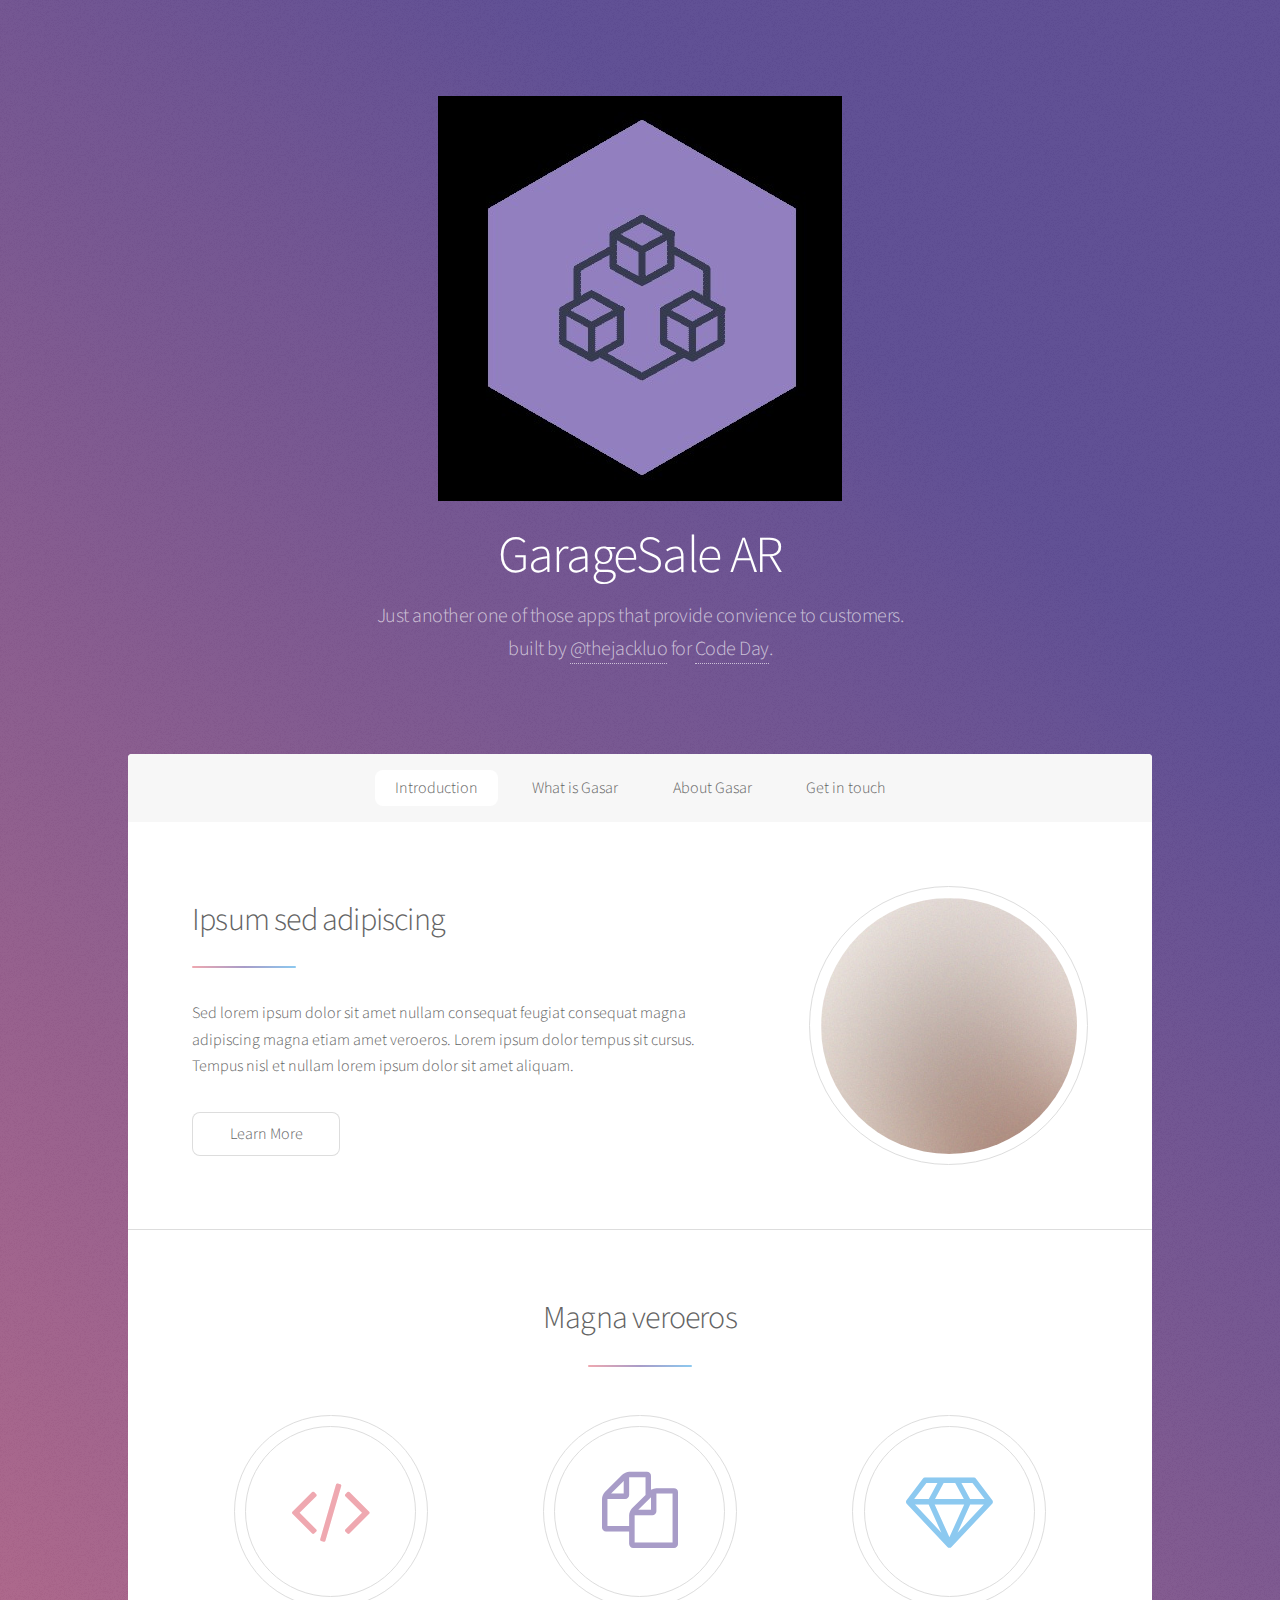
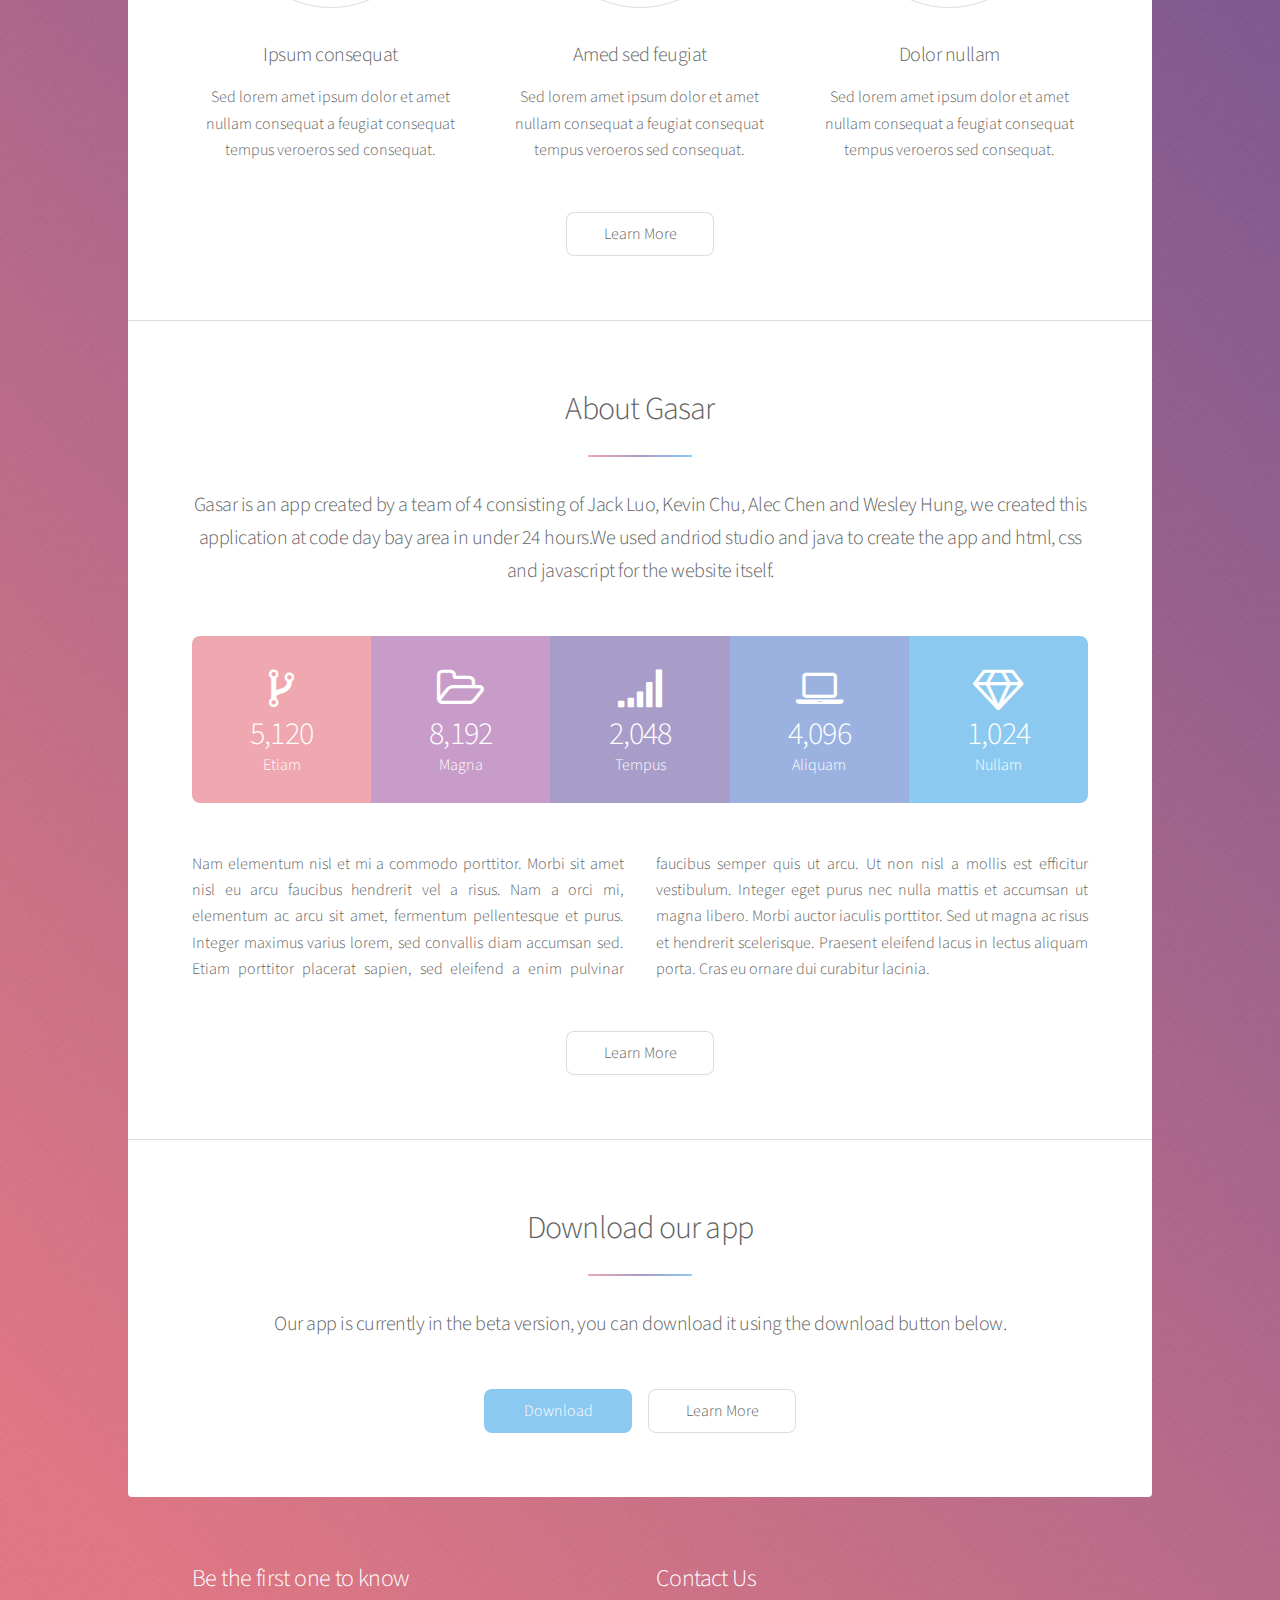
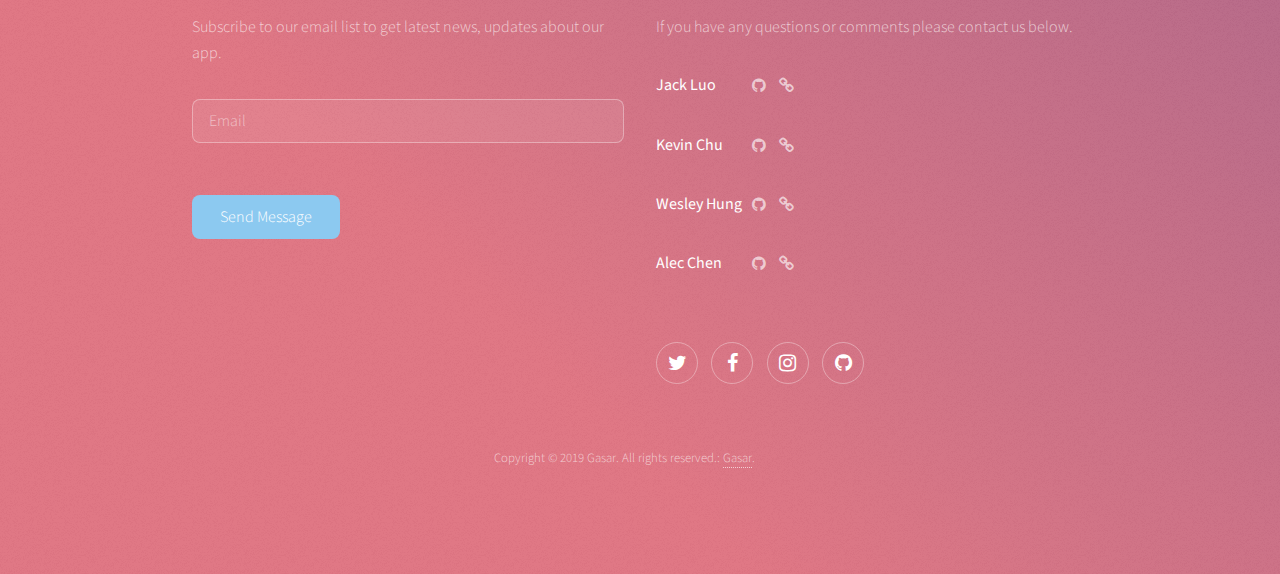
<file: Code Day Hacakthon Project Stuff/Website Design/index.html>
<!DOCTYPE HTML>
<!--
	Stellar by HTML5 UP
	html5up.net | @ajlkn
	Free for personal and commercial use under the CCA 3.0 license (html5up.net/license)
-->
<html>
	<head>
		<title>GarageSale AR</title>
		<meta charset="utf-8" />
		<meta name="viewport" content="width=device-width, initial-scale=1, user-scalable=no" />
		<link rel="stylesheet" href="assets/css/main.css" />
		<noscript><link rel="stylesheet" href="assets/css/noscript.css" /></noscript>
	</head>
	<body class="is-preload">

		<!-- Wrapper -->
			<div id="wrapper">

				<!-- Header -->
					<header id="header" class="alt">
						<span class="logo"><img src="websitelogo/logo_transparent.jpg" alt="" /></span>
						<h1>GarageSale AR</h1>
						<p>Just another one of those apps that provide convience to customers.<br/>
						built by <a href="https://instagram.com/thejackluo">@thejackluo</a> for <a href="https://codeday.org/ba">Code Day</a>.</p>
					</header>

				<!-- Nav -->
					<nav id="nav">
						<ul>
							<li><a href="#intro" class="active">Introduction</a></li>
							<li><a href="#first">What is Gasar</a></li>
							<li><a href="#second">About Gasar</a></li>
							<li><a href="#cta">Get in touch</a></li>
						</ul>
					</nav>

				<!-- Main -->
					<div id="main">

						<!-- Introduction -->
							<section id="intro" class="main">
								<div class="spotlight">
									<div class="content">
										<header class="major">
											<h2>Ipsum sed adipiscing</h2>
										</header>
										<p>Sed lorem ipsum dolor sit amet nullam consequat feugiat consequat magna
										adipiscing magna etiam amet veroeros. Lorem ipsum dolor tempus sit cursus.
										Tempus nisl et nullam lorem ipsum dolor sit amet aliquam.</p>
										<ul class="actions">
											<li><a href="generic.html" class="button">Learn More</a></li>
										</ul>
									</div>
									<span class="image"><img src="images/pic01.jpg" alt="" /></span>
								</div>
							</section>

						<!-- First Section -->
							<section id="first" class="main special">
								<header class="major">
									<h2>Magna veroeros</h2>
								</header>
								<ul class="features">
									<li>
										<span class="icon major style1 fa-code"></span>
										<h3>Ipsum consequat</h3>
										<p>Sed lorem amet ipsum dolor et amet nullam consequat a feugiat consequat tempus veroeros sed consequat.</p>
									</li>
									<li>
										<span class="icon major style3 fa-copy"></span>
										<h3>Amed sed feugiat</h3>
										<p>Sed lorem amet ipsum dolor et amet nullam consequat a feugiat consequat tempus veroeros sed consequat.</p>
									</li>
									<li>
										<span class="icon major style5 fa-diamond"></span>
										<h3>Dolor nullam</h3>
										<p>Sed lorem amet ipsum dolor et amet nullam consequat a feugiat consequat tempus veroeros sed consequat.</p>
									</li>
								</ul>
								<footer class="major">
									<ul class="actions special">
										<li><a href="generic.html" class="button">Learn More</a></li>
									</ul>
								</footer>
							</section>

						<!-- Second Section -->
							<section id="second" class="main special">
								<header class="major">
									<h2>About Gasar</h2>
									<p>Gasar is an app created by a team of 4 consisting of Jack Luo, Kevin Chu, Alec Chen and Wesley Hung, we created this application at code day bay area in under 24 hours.We used andriod studio and java to create the app and html, css and javascript for the website itself.</p>
								</header>
								<ul class="statistics">
									<li class="style1">
										<span class="icon fa-code-fork"></span>
										<strong>5,120</strong> Etiam
									</li>
									<li class="style2">
										<span class="icon fa-folder-open-o"></span>
										<strong>8,192</strong> Magna
									</li>
									<li class="style3">
										<span class="icon fa-signal"></span>
										<strong>2,048</strong> Tempus
									</li>
									<li class="style4">
										<span class="icon fa-laptop"></span>
										<strong>4,096</strong> Aliquam
									</li>
									<li class="style5">
										<span class="icon fa-diamond"></span>
										<strong>1,024</strong> Nullam
									</li>
								</ul>
								<p class="content">Nam elementum nisl et mi a commodo porttitor. Morbi sit amet nisl eu arcu faucibus hendrerit vel a risus. Nam a orci mi, elementum ac arcu sit amet, fermentum pellentesque et purus. Integer maximus varius lorem, sed convallis diam accumsan sed. Etiam porttitor placerat sapien, sed eleifend a enim pulvinar faucibus semper quis ut arcu. Ut non nisl a mollis est efficitur vestibulum. Integer eget purus nec nulla mattis et accumsan ut magna libero. Morbi auctor iaculis porttitor. Sed ut magna ac risus et hendrerit scelerisque. Praesent eleifend lacus in lectus aliquam porta. Cras eu ornare dui curabitur lacinia.</p>
								<footer class="major">
									<ul class="actions special">
										<li><a href="https://github.com/kaiwenliu/gARage-Sale" class="button">Learn More</a></li>
									</ul>
								</footer>
							</section>

						<!-- Get Started -->
							<section id="cta" class="main special">
								<header class="major">
									<h2>Download our app</h2>
									<p>Our app is currently in the beta version, you can download it using the download button below.</p>
								</header>
								<footer class="major">
									<ul class="actions special">
										<li><a href="mailto.jack145945@gmail.com" class="button primary">Download</a></li>
										<li><a href="https://github.com/kaiwenliu/gARage-Sale" class="button">Learn More</a></li>
									</ul>
								</footer>
							</section>

					</div>

				<!-- Footer -->
					<footer id="footer">
						<section>
							<h2>Be the first one to know</h2>
							<p>Subscribe to our email list to get latest news, updates about our app.</p>
							<div class="col-6 col-12-xsmall">
								<input type="email" name="demo-email" id="demo-email" value="" placeholder="Email" />
							</div>
							<br></br>
							<ul class="actions">
								<li><input type="submit" value="Send Message" class="primary" /></li>
							</ul>
						</section>
						<section>
							<h2>Contact Us</h2>
							<p>If you have any questions or comments please contact us below.</p>
							<dl class="alt">
								<dt>Jack Luo</dt>
								<dd>
									<ul class="icons">
										<li><a href="#" class="icon fa-github"><span class="label">GitHub</span></a></li>
										<li><a href="#" class="icon fa-link"><span class="label">Link</span></a></li>
								</dd>
								<dt>Kevin Chu</dt>
								<dd>
									<ul class="icons">
										<li><a href="#" class="icon fa-github"><span class="label">GitHub</span></a></li>
										<li><a href="#" class="icon fa-link"><span class="label">Link</span></a></li>
								</dd>
								<dt>Wesley Hung</dt>
								<dd>
									<ul class="icons">
										<li><a href="#" class="icon fa-github"><span class="label">GitHub</span></a></li>
										<li><a href="#" class="icon fa-link"><span class="label">Link</span></a></li>
								</dd>
								<dt>Alec Chen</dt>
								<dd>
									<ul class="icons">
										<li><a href="#" class="icon fa-github"><span class="label">GitHub</span></a></li>
										<li><a href="#" class="icon fa-link"><span class="label">Link</span></a></li>
								</dd>
							</dl>
							<ul class="icons">
								<li><a href="https://twitter.com/jack145945" class="icon fa-twitter alt"><span class="label">Twitter</span></a></li>
								<li><a href="https://facebook.com/jackluo001" class="icon fa-facebook alt"><span class="label">Facebook</span></a></li>
								<li><a href="https://instagram.com/thejackluo" class="icon fa-instagram alt"><span class="label">Instagram</span></a></li>
								<li><a href="https://github.com/HJCJackLuo" class="icon fa-github alt"><span class="label">GitHub</span></a></li>
							</ul>
						</section>
						<p class="copyright"> Copyright © 2019 Gasar. All rights reserved.: <a href="file:///C:/Users/jack1/Desktop/Code%20Day%20Hacakthon%20Project%20Stuff/Website%20Design/index.html">Gasar</a>.</p>
					</footer>
			</div>

		<!-- Scripts -->
			<script src="assets/js/jquery.min.js"></script>
			<script src="assets/js/jquery.scrollex.min.js"></script>
			<script src="assets/js/jquery.scrolly.min.js"></script>
			<script src="assets/js/browser.min.js"></script>
			<script src="assets/js/breakpoints.min.js"></script>
			<script src="assets/js/util.js"></script>
			<script src="assets/js/main.js"></script>

	</body>
</html>
</file>
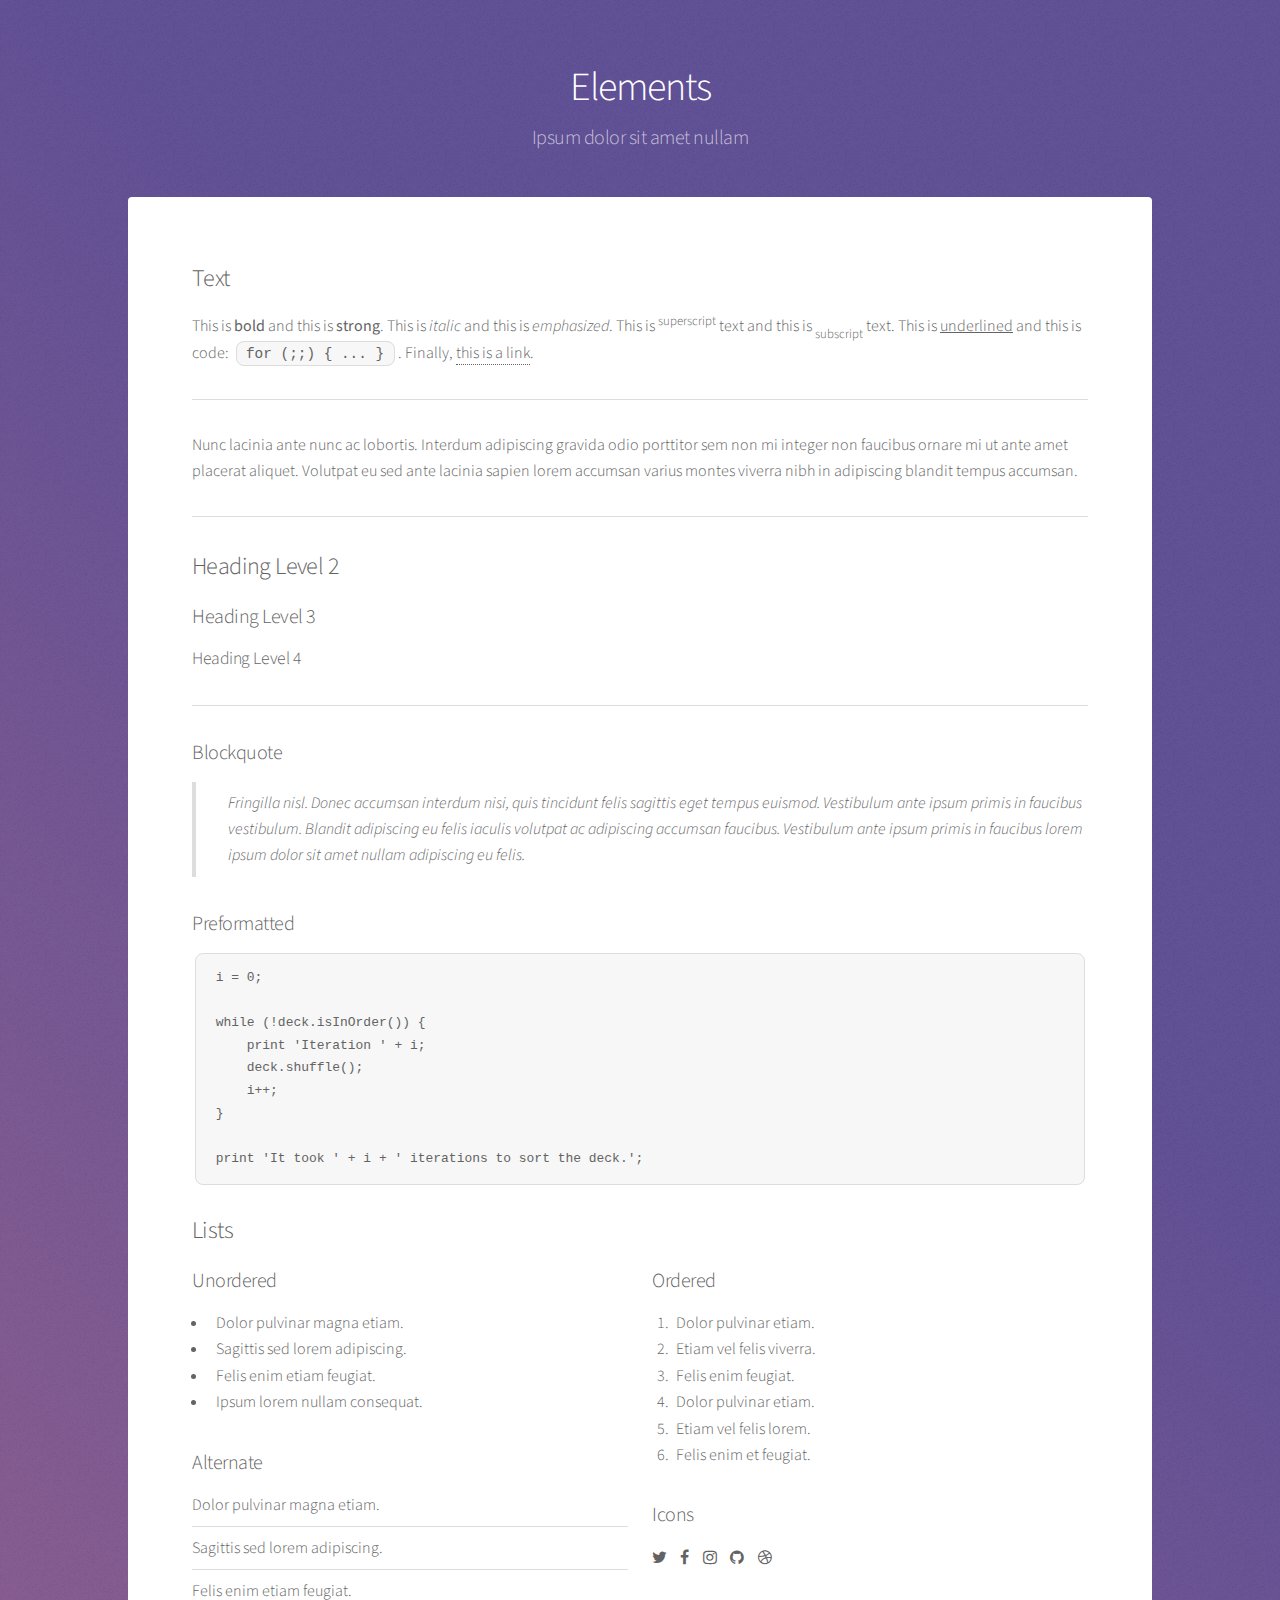
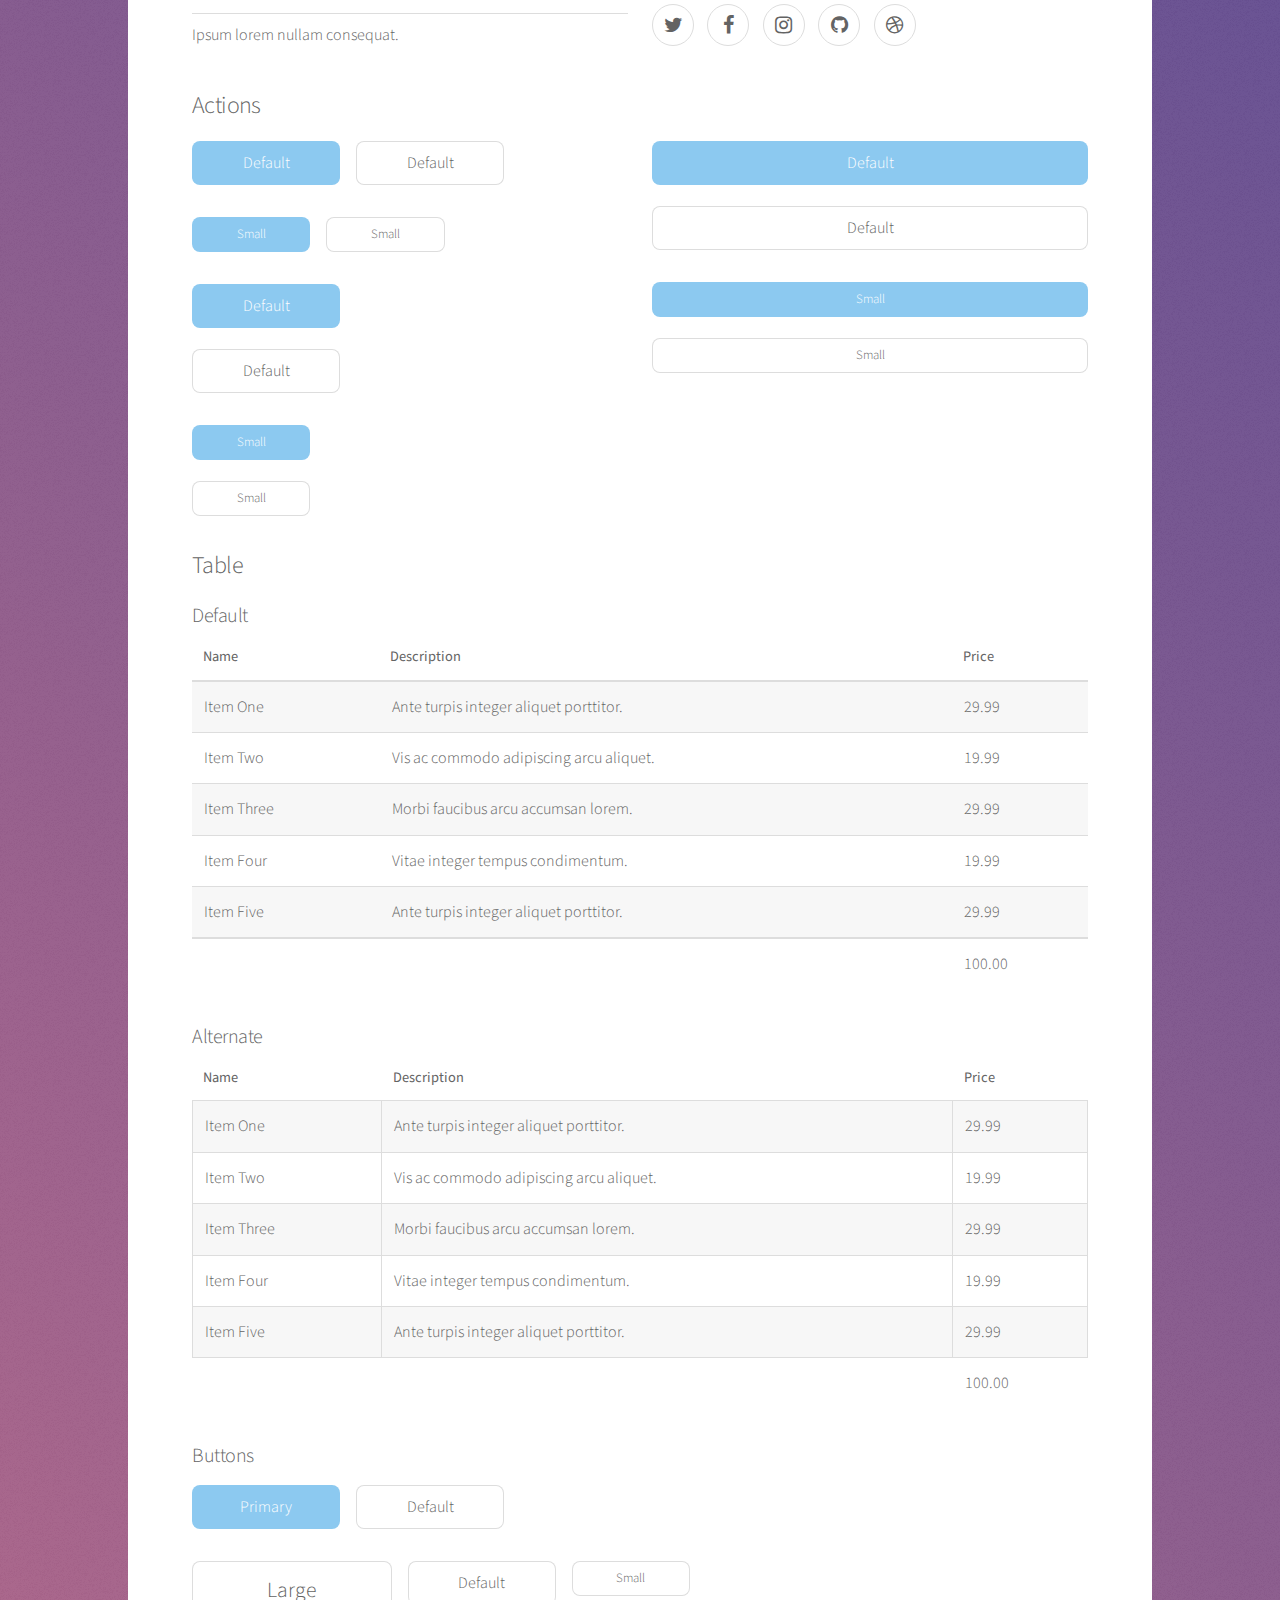
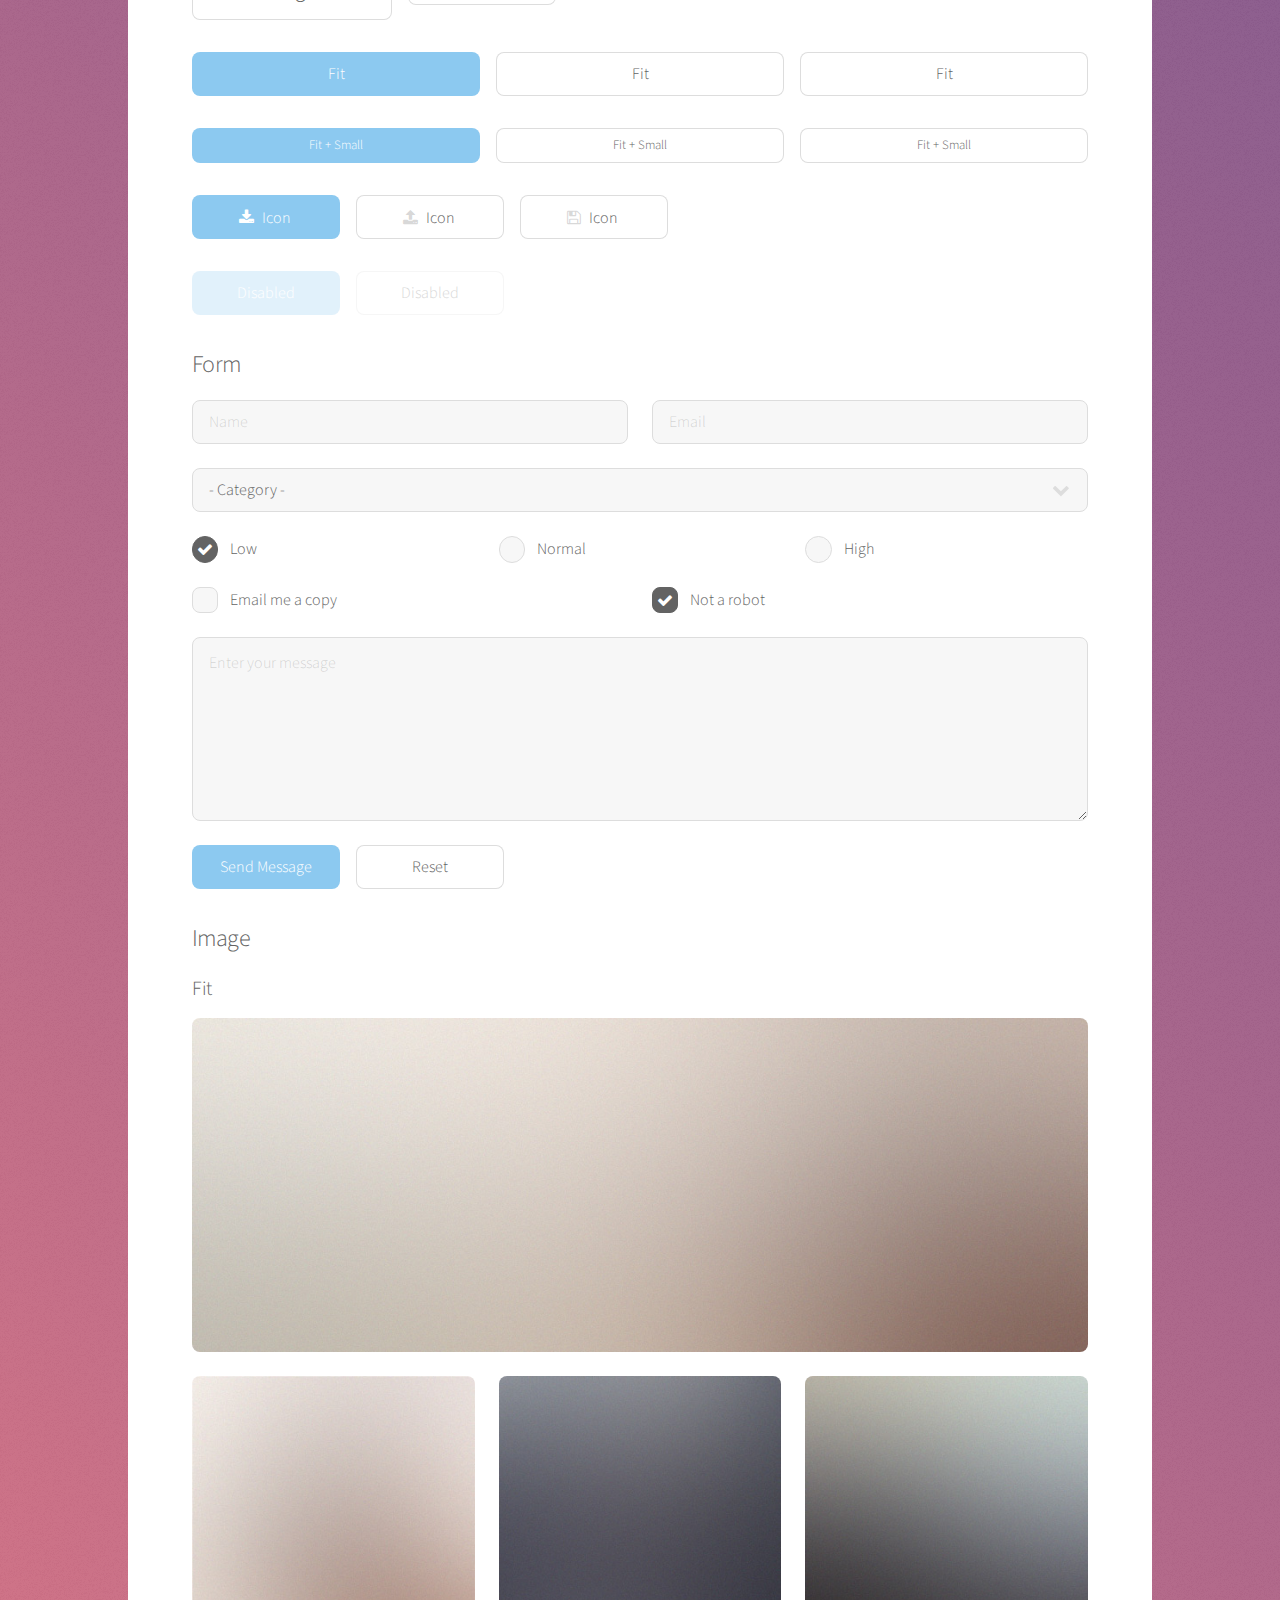
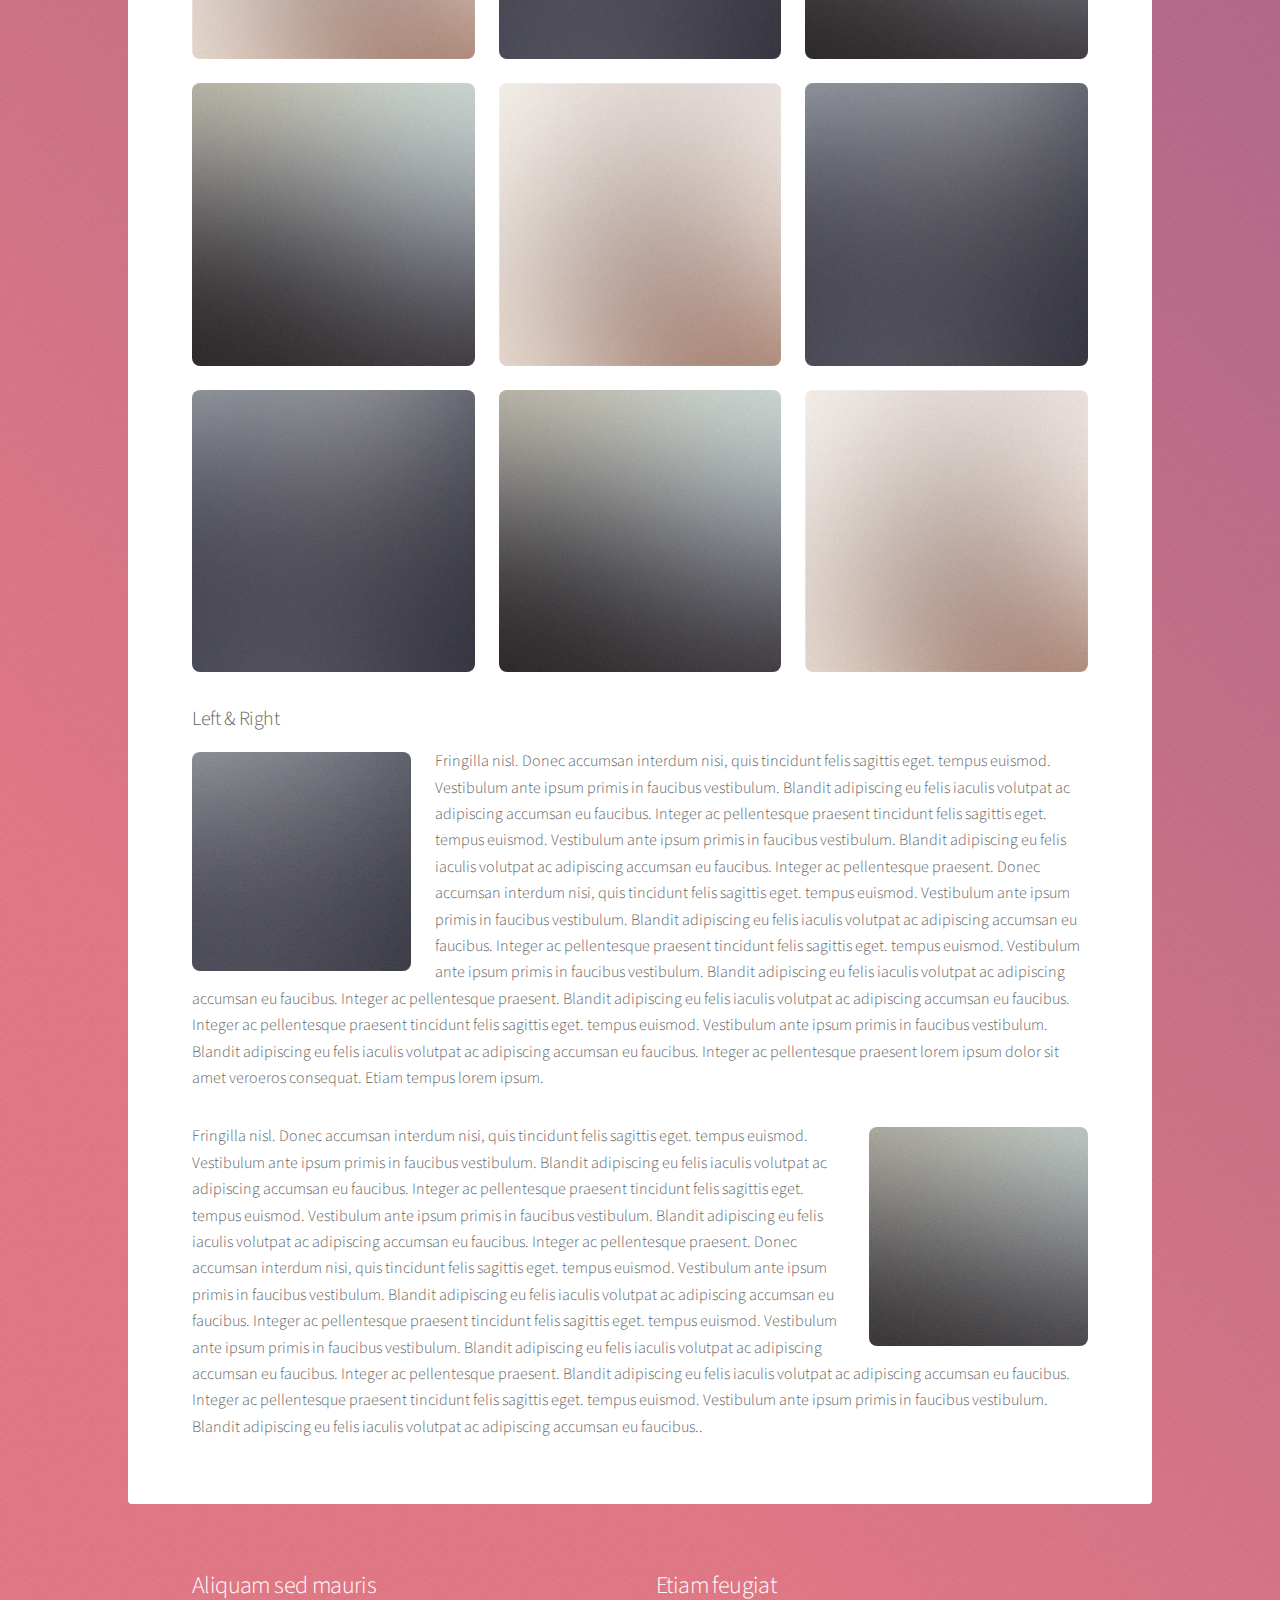
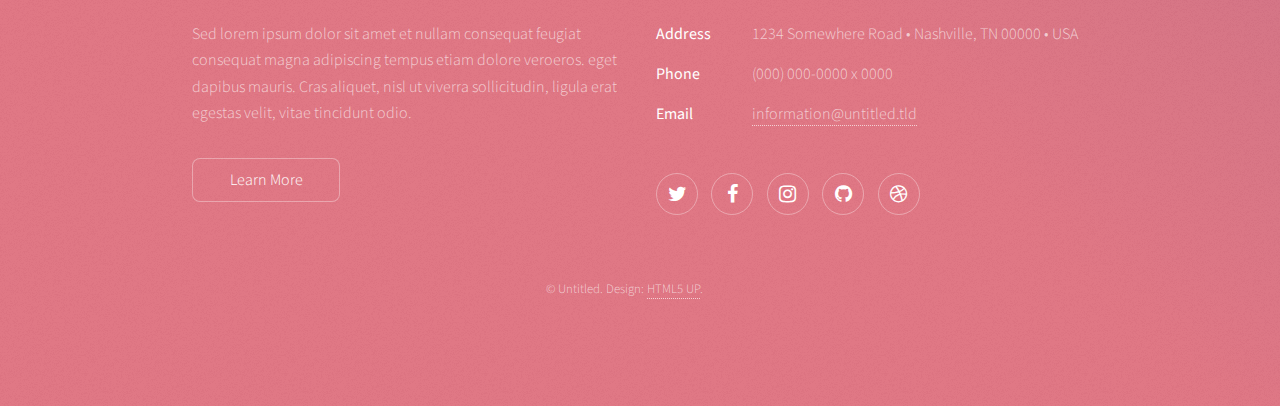
<file: Code Day Hacakthon Project Stuff/Website Design/elements.html>
<!DOCTYPE HTML>
<!--
	Stellar by HTML5 UP
	html5up.net | @ajlkn
	Free for personal and commercial use under the CCA 3.0 license (html5up.net/license)
-->
<html>
	<head>
		<title>Elements - Stellar by HTML5 UP</title>
		<meta charset="utf-8" />
		<meta name="viewport" content="width=device-width, initial-scale=1, user-scalable=no" />
		<link rel="stylesheet" href="assets/css/main.css" />
		<noscript><link rel="stylesheet" href="assets/css/noscript.css" /></noscript>
	</head>
	<body class="is-preload">

		<!-- Wrapper -->
			<div id="wrapper">

				<!-- Header -->
					<header id="header">
						<h1>Elements</h1>
						<p>Ipsum dolor sit amet nullam</p>
					</header>

				<!-- Main -->
					<div id="main">

						<!-- Content -->
							<section id="content" class="main">

								<!-- Text -->
									<section>
										<h2>Text</h2>
										<p>This is <b>bold</b> and this is <strong>strong</strong>. This is <i>italic</i> and this is <em>emphasized</em>.
										This is <sup>superscript</sup> text and this is <sub>subscript</sub> text.
										This is <u>underlined</u> and this is code: <code>for (;;) { ... }</code>. Finally, <a href="#">this is a link</a>.</p>
										<hr />
										<p>Nunc lacinia ante nunc ac lobortis. Interdum adipiscing gravida odio porttitor sem non mi integer non faucibus ornare mi ut ante amet placerat aliquet. Volutpat eu sed ante lacinia sapien lorem accumsan varius montes viverra nibh in adipiscing blandit tempus accumsan.</p>
										<hr />
										<h2>Heading Level 2</h2>
										<h3>Heading Level 3</h3>
										<h4>Heading Level 4</h4>
										<hr />
										<h3>Blockquote</h3>
										<blockquote>Fringilla nisl. Donec accumsan interdum nisi, quis tincidunt felis sagittis eget tempus euismod. Vestibulum ante ipsum primis in faucibus vestibulum. Blandit adipiscing eu felis iaculis volutpat ac adipiscing accumsan faucibus. Vestibulum ante ipsum primis in faucibus lorem ipsum dolor sit amet nullam adipiscing eu felis.</blockquote>
										<h3>Preformatted</h3>
										<pre><code>i = 0;

while (!deck.isInOrder()) {
    print 'Iteration ' + i;
    deck.shuffle();
    i++;
}

print 'It took ' + i + ' iterations to sort the deck.';</code></pre>
									</section>

								<!-- Lists -->
									<section>
										<h2>Lists</h2>
										<div class="row">
											<div class="col-6 col-12-medium">
												<h3>Unordered</h3>
												<ul>
													<li>Dolor pulvinar magna etiam.</li>
													<li>Sagittis sed lorem adipiscing.</li>
													<li>Felis enim etiam feugiat.</li>
													<li>Ipsum lorem nullam consequat.</li>
												</ul>
												<h3>Alternate</h3>
												<ul class="alt">
													<li>Dolor pulvinar magna etiam.</li>
													<li>Sagittis sed lorem adipiscing.</li>
													<li>Felis enim etiam feugiat.</li>
													<li>Ipsum lorem nullam consequat.</li>
												</ul>
											</div>
											<div class="col-6 col-12-medium">
												<h3>Ordered</h3>
												<ol>
													<li>Dolor pulvinar etiam.</li>
													<li>Etiam vel felis viverra.</li>
													<li>Felis enim feugiat.</li>
													<li>Dolor pulvinar etiam.</li>
													<li>Etiam vel felis lorem.</li>
													<li>Felis enim et feugiat.</li>
												</ol>
												<h3>Icons</h3>
												<ul class="icons">
													<li><a href="#" class="icon fa-twitter"><span class="label">Twitter</span></a></li>
													<li><a href="#" class="icon fa-facebook"><span class="label">Facebook</span></a></li>
													<li><a href="#" class="icon fa-instagram"><span class="label">Instagram</span></a></li>
													<li><a href="#" class="icon fa-github"><span class="label">GitHub</span></a></li>
													<li><a href="#" class="icon fa-dribbble"><span class="label">Dribbble</span></a></li>
												</ul>
												<ul class="icons">
													<li><a href="#" class="icon alt fa-twitter"><span class="label">Twitter</span></a></li>
													<li><a href="#" class="icon alt fa-facebook"><span class="label">Facebook</span></a></li>
													<li><a href="#" class="icon alt fa-instagram"><span class="label">Instagram</span></a></li>
													<li><a href="#" class="icon alt fa-github"><span class="label">GitHub</span></a></li>
													<li><a href="#" class="icon alt fa-dribbble"><span class="label">Dribbble</span></a></li>
												</ul>
											</div>
										</div>
										<h2>Actions</h2>
										<div class="row">
											<div class="col-6 col-12-medium">
												<ul class="actions">
													<li><a href="#" class="button primary">Default</a></li>
													<li><a href="#" class="button">Default</a></li>
												</ul>
												<ul class="actions small">
													<li><a href="#" class="button primary small">Small</a></li>
													<li><a href="#" class="button small">Small</a></li>
												</ul>
												<ul class="actions stacked">
													<li><a href="#" class="button primary">Default</a></li>
													<li><a href="#" class="button">Default</a></li>
												</ul>
												<ul class="actions stacked">
													<li><a href="#" class="button primary small">Small</a></li>
													<li><a href="#" class="button small">Small</a></li>
												</ul>
											</div>
											<div class="col-6 col-12-medium">
												<ul class="actions stacked">
													<li><a href="#" class="button primary fit">Default</a></li>
													<li><a href="#" class="button fit">Default</a></li>
												</ul>
												<ul class="actions stacked">
													<li><a href="#" class="button primary small fit">Small</a></li>
													<li><a href="#" class="button small fit">Small</a></li>
												</ul>
											</div>
										</div>
									</section>

								<!-- Table -->
									<section>
										<h2>Table</h2>
										<h3>Default</h3>
										<div class="table-wrapper">
											<table>
												<thead>
													<tr>
														<th>Name</th>
														<th>Description</th>
														<th>Price</th>
													</tr>
												</thead>
												<tbody>
													<tr>
														<td>Item One</td>
														<td>Ante turpis integer aliquet porttitor.</td>
														<td>29.99</td>
													</tr>
													<tr>
														<td>Item Two</td>
														<td>Vis ac commodo adipiscing arcu aliquet.</td>
														<td>19.99</td>
													</tr>
													<tr>
														<td>Item Three</td>
														<td> Morbi faucibus arcu accumsan lorem.</td>
														<td>29.99</td>
													</tr>
													<tr>
														<td>Item Four</td>
														<td>Vitae integer tempus condimentum.</td>
														<td>19.99</td>
													</tr>
													<tr>
														<td>Item Five</td>
														<td>Ante turpis integer aliquet porttitor.</td>
														<td>29.99</td>
													</tr>
												</tbody>
												<tfoot>
													<tr>
														<td colspan="2"></td>
														<td>100.00</td>
													</tr>
												</tfoot>
											</table>
										</div>

										<h3>Alternate</h3>
										<div class="table-wrapper">
											<table class="alt">
												<thead>
													<tr>
														<th>Name</th>
														<th>Description</th>
														<th>Price</th>
													</tr>
												</thead>
												<tbody>
													<tr>
														<td>Item One</td>
														<td>Ante turpis integer aliquet porttitor.</td>
														<td>29.99</td>
													</tr>
													<tr>
														<td>Item Two</td>
														<td>Vis ac commodo adipiscing arcu aliquet.</td>
														<td>19.99</td>
													</tr>
													<tr>
														<td>Item Three</td>
														<td> Morbi faucibus arcu accumsan lorem.</td>
														<td>29.99</td>
													</tr>
													<tr>
														<td>Item Four</td>
														<td>Vitae integer tempus condimentum.</td>
														<td>19.99</td>
													</tr>
													<tr>
														<td>Item Five</td>
														<td>Ante turpis integer aliquet porttitor.</td>
														<td>29.99</td>
													</tr>
												</tbody>
												<tfoot>
													<tr>
														<td colspan="2"></td>
														<td>100.00</td>
													</tr>
												</tfoot>
											</table>
										</div>
									</section>

								<!-- Buttons -->
									<section>
										<h3>Buttons</h3>
										<ul class="actions">
											<li><a href="#" class="button primary">Primary</a></li>
											<li><a href="#" class="button">Default</a></li>
										</ul>
										<ul class="actions">
											<li><a href="#" class="button large">Large</a></li>
											<li><a href="#" class="button">Default</a></li>
											<li><a href="#" class="button small">Small</a></li>
										</ul>
										<ul class="actions fit">
											<li><a href="#" class="button primary fit">Fit</a></li>
											<li><a href="#" class="button fit">Fit</a></li>
											<li><a href="#" class="button fit">Fit</a></li>
										</ul>
										<ul class="actions fit small">
											<li><a href="#" class="button primary fit small">Fit + Small</a></li>
											<li><a href="#" class="button fit small">Fit + Small</a></li>
											<li><a href="#" class="button fit small">Fit + Small</a></li>
										</ul>
										<ul class="actions">
											<li><a href="#" class="button primary icon fa-download">Icon</a></li>
											<li><a href="#" class="button icon fa-upload">Icon</a></li>
											<li><a href="#" class="button icon fa-save">Icon</a></li>
										</ul>
										<ul class="actions">
											<li><span class="button primary disabled">Disabled</span></li>
											<li><span class="button disabled">Disabled</span></li>
										</ul>
									</section>

								<!-- Form -->
									<section>
										<h2>Form</h2>
										<form method="post" action="#">
											<div class="row gtr-uniform">
												<div class="col-6 col-12-xsmall">
													<input type="text" name="demo-name" id="demo-name" value="" placeholder="Name" />
												</div>
												<div class="col-6 col-12-xsmall">
													<input type="email" name="demo-email" id="demo-email" value="" placeholder="Email" />
												</div>
												<div class="col-12">
													<select name="demo-category" id="demo-category">
														<option value="">- Category -</option>
														<option value="1">Manufacturing</option>
														<option value="1">Shipping</option>
														<option value="1">Administration</option>
														<option value="1">Human Resources</option>
													</select>
												</div>
												<div class="col-4 col-12-small">
													<input type="radio" id="demo-priority-low" name="demo-priority" checked>
													<label for="demo-priority-low">Low</label>
												</div>
												<div class="col-4 col-12-small">
													<input type="radio" id="demo-priority-normal" name="demo-priority">
													<label for="demo-priority-normal">Normal</label>
												</div>
												<div class="col-4 col-12-small">
													<input type="radio" id="demo-priority-high" name="demo-priority">
													<label for="demo-priority-high">High</label>
												</div>
												<div class="col-6 col-12-small">
													<input type="checkbox" id="demo-copy" name="demo-copy">
													<label for="demo-copy">Email me a copy</label>
												</div>
												<div class="col-6 col-12-small">
													<input type="checkbox" id="demo-human" name="demo-human" checked>
													<label for="demo-human">Not a robot</label>
												</div>
												<div class="col-12">
													<textarea name="demo-message" id="demo-message" placeholder="Enter your message" rows="6"></textarea>
												</div>
												<div class="col-12">
													<ul class="actions">
														<li><input type="submit" value="Send Message" class="primary" /></li>
														<li><input type="reset" value="Reset" /></li>
													</ul>
												</div>
											</div>
										</form>
									</section>

								<!-- Image -->
									<section>
										<h2>Image</h2>
										<h3>Fit</h3>
										<div class="box alt">
											<div class="row gtr-uniform">
												<div class="col-12"><span class="image fit"><img src="images/pic04.jpg" alt="" /></span></div>
												<div class="col-4"><span class="image fit"><img src="images/pic01.jpg" alt="" /></span></div>
												<div class="col-4"><span class="image fit"><img src="images/pic02.jpg" alt="" /></span></div>
												<div class="col-4"><span class="image fit"><img src="images/pic03.jpg" alt="" /></span></div>
												<div class="col-4"><span class="image fit"><img src="images/pic03.jpg" alt="" /></span></div>
												<div class="col-4"><span class="image fit"><img src="images/pic01.jpg" alt="" /></span></div>
												<div class="col-4"><span class="image fit"><img src="images/pic02.jpg" alt="" /></span></div>
												<div class="col-4"><span class="image fit"><img src="images/pic02.jpg" alt="" /></span></div>
												<div class="col-4"><span class="image fit"><img src="images/pic03.jpg" alt="" /></span></div>
												<div class="col-4"><span class="image fit"><img src="images/pic01.jpg" alt="" /></span></div>
											</div>
										</div>
										<h3>Left &amp; Right</h3>
										<p><span class="image left"><img src="images/pic05.jpg" alt="" /></span>Fringilla nisl. Donec accumsan interdum nisi, quis tincidunt felis sagittis eget. tempus euismod. Vestibulum ante ipsum primis in faucibus vestibulum. Blandit adipiscing eu felis iaculis volutpat ac adipiscing accumsan eu faucibus. Integer ac pellentesque praesent tincidunt felis sagittis eget. tempus euismod. Vestibulum ante ipsum primis in faucibus vestibulum. Blandit adipiscing eu felis iaculis volutpat ac adipiscing accumsan eu faucibus. Integer ac pellentesque praesent. Donec accumsan interdum nisi, quis tincidunt felis sagittis eget. tempus euismod. Vestibulum ante ipsum primis in faucibus vestibulum. Blandit adipiscing eu felis iaculis volutpat ac adipiscing accumsan eu faucibus. Integer ac pellentesque praesent tincidunt felis sagittis eget. tempus euismod. Vestibulum ante ipsum primis in faucibus vestibulum. Blandit adipiscing eu felis iaculis volutpat ac adipiscing accumsan eu faucibus. Integer ac pellentesque praesent. Blandit adipiscing eu felis iaculis volutpat ac adipiscing accumsan eu faucibus. Integer ac pellentesque praesent tincidunt felis sagittis eget. tempus euismod. Vestibulum ante ipsum primis in faucibus vestibulum. Blandit adipiscing eu felis iaculis volutpat ac adipiscing accumsan eu faucibus. Integer ac pellentesque praesent lorem ipsum dolor sit amet veroeros consequat. Etiam tempus lorem ipsum.</p>
										<p><span class="image right"><img src="images/pic06.jpg" alt="" /></span>Fringilla nisl. Donec accumsan interdum nisi, quis tincidunt felis sagittis eget. tempus euismod. Vestibulum ante ipsum primis in faucibus vestibulum. Blandit adipiscing eu felis iaculis volutpat ac adipiscing accumsan eu faucibus. Integer ac pellentesque praesent tincidunt felis sagittis eget. tempus euismod. Vestibulum ante ipsum primis in faucibus vestibulum. Blandit adipiscing eu felis iaculis volutpat ac adipiscing accumsan eu faucibus. Integer ac pellentesque praesent. Donec accumsan interdum nisi, quis tincidunt felis sagittis eget. tempus euismod. Vestibulum ante ipsum primis in faucibus vestibulum. Blandit adipiscing eu felis iaculis volutpat ac adipiscing accumsan eu faucibus. Integer ac pellentesque praesent tincidunt felis sagittis eget. tempus euismod. Vestibulum ante ipsum primis in faucibus vestibulum. Blandit adipiscing eu felis iaculis volutpat ac adipiscing accumsan eu faucibus. Integer ac pellentesque praesent. Blandit adipiscing eu felis iaculis volutpat ac adipiscing accumsan eu faucibus. Integer ac pellentesque praesent tincidunt felis sagittis eget. tempus euismod. Vestibulum ante ipsum primis in faucibus vestibulum. Blandit adipiscing eu felis iaculis volutpat ac adipiscing accumsan eu faucibus..</p>
									</section>

							</section>

					</div>

				<!-- Footer -->
					<footer id="footer">
						<section>
							<h2>Aliquam sed mauris</h2>
							<p>Sed lorem ipsum dolor sit amet et nullam consequat feugiat consequat magna adipiscing tempus etiam dolore veroeros. eget dapibus mauris. Cras aliquet, nisl ut viverra sollicitudin, ligula erat egestas velit, vitae tincidunt odio.</p>
							<ul class="actions">
								<li><a href="#" class="button">Learn More</a></li>
							</ul>
						</section>
						<section>
							<h2>Etiam feugiat</h2>
							<dl class="alt">
								<dt>Address</dt>
								<dd>1234 Somewhere Road &bull; Nashville, TN 00000 &bull; USA</dd>
								<dt>Phone</dt>
								<dd>(000) 000-0000 x 0000</dd>
								<dt>Email</dt>
								<dd><a href="#">information@untitled.tld</a></dd>
							</dl>
							<ul class="icons">
								<li><a href="#" class="icon fa-twitter alt"><span class="label">Twitter</span></a></li>
								<li><a href="#" class="icon fa-facebook alt"><span class="label">Facebook</span></a></li>
								<li><a href="#" class="icon fa-instagram alt"><span class="label">Instagram</span></a></li>
								<li><a href="#" class="icon fa-github alt"><span class="label">GitHub</span></a></li>
								<li><a href="#" class="icon fa-dribbble alt"><span class="label">Dribbble</span></a></li>
							</ul>
						</section>
						<p class="copyright">&copy; Untitled. Design: <a href="https://html5up.net">HTML5 UP</a>.</p>
					</footer>

			</div>

		<!-- Scripts -->
			<script src="assets/js/jquery.min.js"></script>
			<script src="assets/js/jquery.scrollex.min.js"></script>
			<script src="assets/js/jquery.scrolly.min.js"></script>
			<script src="assets/js/browser.min.js"></script>
			<script src="assets/js/breakpoints.min.js"></script>
			<script src="assets/js/util.js"></script>
			<script src="assets/js/main.js"></script>

	</body>
</html>
</file>
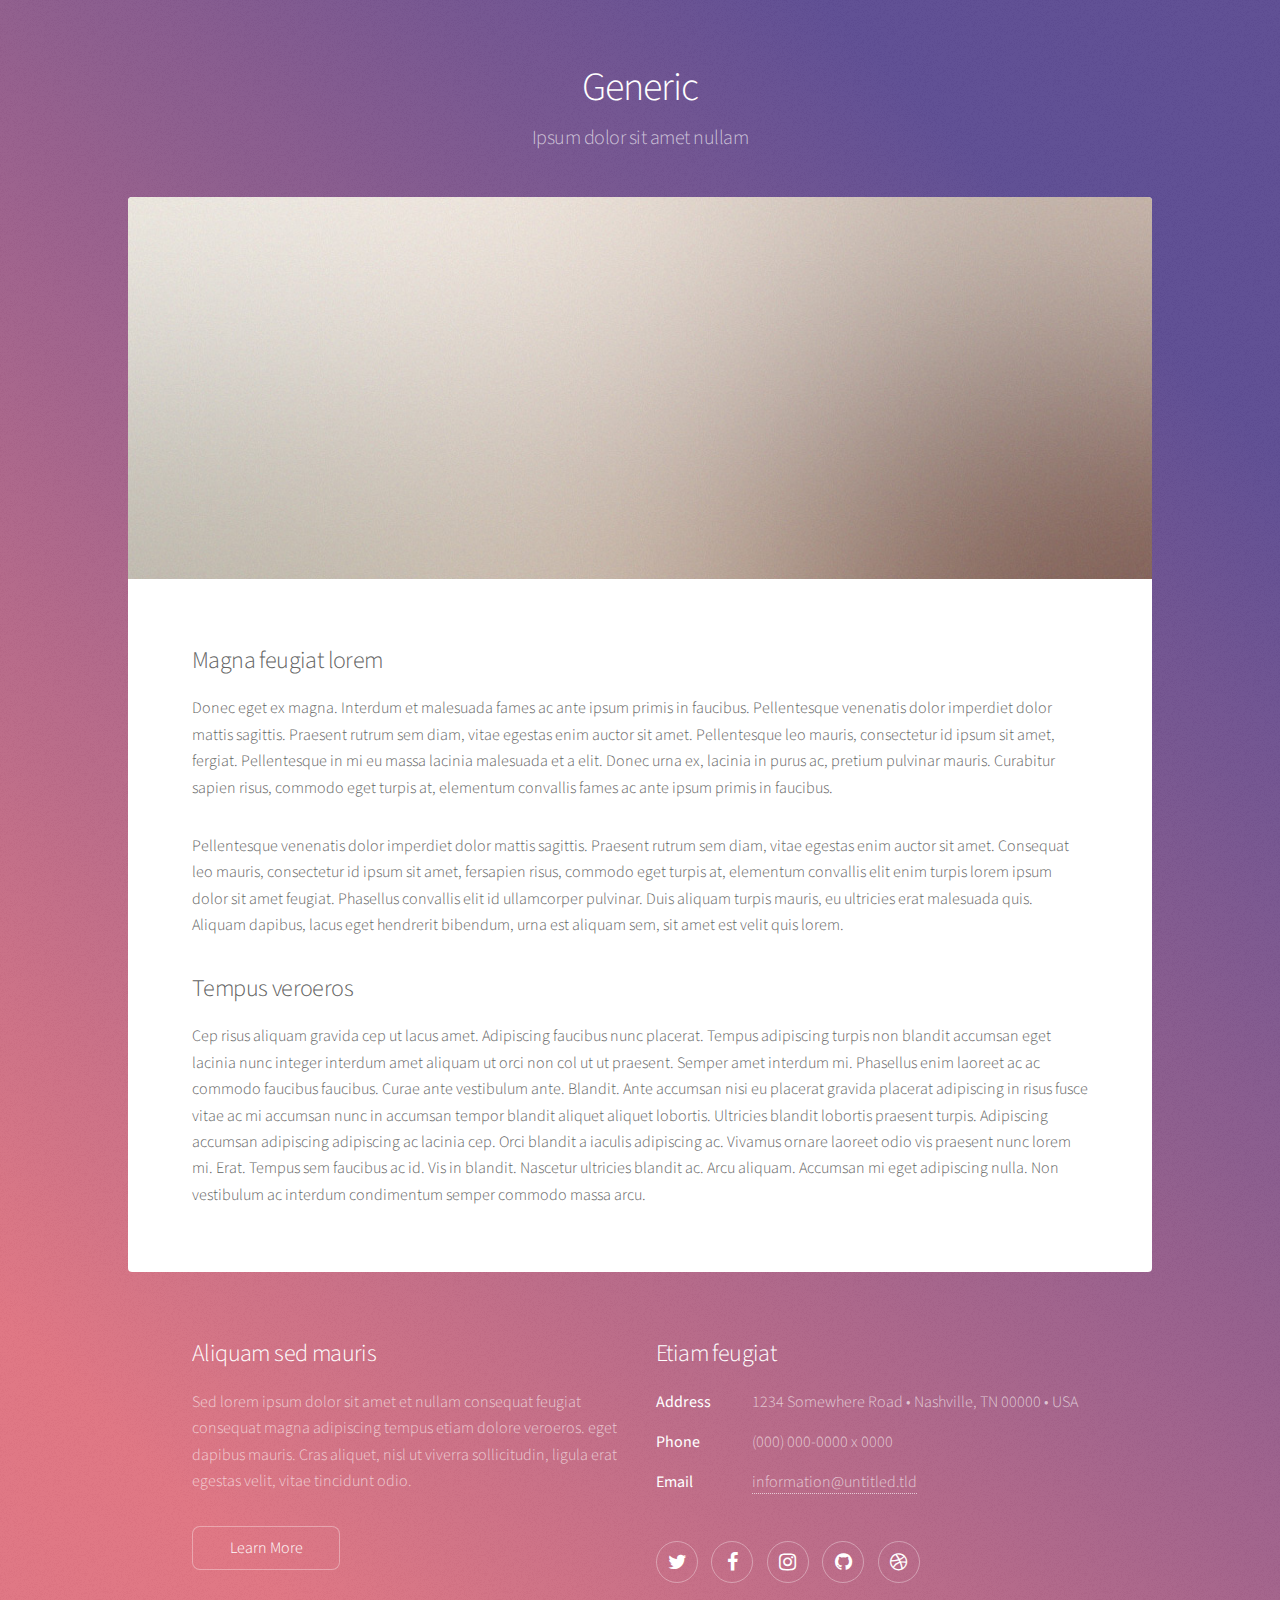
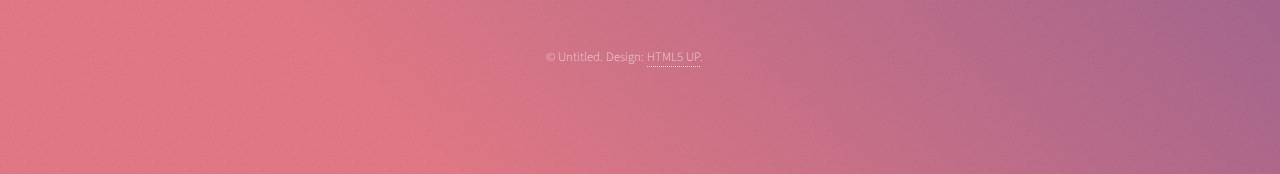
<file: Code Day Hacakthon Project Stuff/Website Design/generic.html>
<!DOCTYPE HTML>
<!--
	Stellar by HTML5 UP
	html5up.net | @ajlkn
	Free for personal and commercial use under the CCA 3.0 license (html5up.net/license)
-->
<html>
	<head>
		<title>Generic - Stellar by HTML5 UP</title>
		<meta charset="utf-8" />
		<meta name="viewport" content="width=device-width, initial-scale=1, user-scalable=no" />
		<link rel="stylesheet" href="assets/css/main.css" />
		<noscript><link rel="stylesheet" href="assets/css/noscript.css" /></noscript>
	</head>
	<body class="is-preload">

		<!-- Wrapper -->
			<div id="wrapper">

				<!-- Header -->
					<header id="header">
						<h1>Generic</h1>
						<p>Ipsum dolor sit amet nullam</p>
					</header>

				<!-- Main -->
					<div id="main">

						<!-- Content -->
							<section id="content" class="main">
								<span class="image main"><img src="images/pic04.jpg" alt="" /></span>
								<h2>Magna feugiat lorem</h2>
								<p>Donec eget ex magna. Interdum et malesuada fames ac ante ipsum primis in faucibus. Pellentesque venenatis dolor imperdiet dolor mattis sagittis. Praesent rutrum sem diam, vitae egestas enim auctor sit amet. Pellentesque leo mauris, consectetur id ipsum sit amet, fergiat. Pellentesque in mi eu massa lacinia malesuada et a elit. Donec urna ex, lacinia in purus ac, pretium pulvinar mauris. Curabitur sapien risus, commodo eget turpis at, elementum convallis fames ac ante ipsum primis in faucibus.</p>
								<p>Pellentesque venenatis dolor imperdiet dolor mattis sagittis. Praesent rutrum sem diam, vitae egestas enim auctor sit amet. Consequat leo mauris, consectetur id ipsum sit amet, fersapien risus, commodo eget turpis at, elementum convallis elit enim turpis lorem ipsum dolor sit amet feugiat. Phasellus convallis elit id ullamcorper pulvinar. Duis aliquam turpis mauris, eu ultricies erat malesuada quis. Aliquam dapibus, lacus eget hendrerit bibendum, urna est aliquam sem, sit amet est velit quis lorem.</p>
								<h2>Tempus veroeros</h2>
								<p>Cep risus aliquam gravida cep ut lacus amet. Adipiscing faucibus nunc placerat. Tempus adipiscing turpis non blandit accumsan eget lacinia nunc integer interdum amet aliquam ut orci non col ut ut praesent. Semper amet interdum mi. Phasellus enim laoreet ac ac commodo faucibus faucibus. Curae ante vestibulum ante. Blandit. Ante accumsan nisi eu placerat gravida placerat adipiscing in risus fusce vitae ac mi accumsan nunc in accumsan tempor blandit aliquet aliquet lobortis. Ultricies blandit lobortis praesent turpis. Adipiscing accumsan adipiscing adipiscing ac lacinia cep. Orci blandit a iaculis adipiscing ac. Vivamus ornare laoreet odio vis praesent nunc lorem mi. Erat. Tempus sem faucibus ac id. Vis in blandit. Nascetur ultricies blandit ac. Arcu aliquam. Accumsan mi eget adipiscing nulla. Non vestibulum ac interdum condimentum semper commodo massa arcu.</p>
							</section>

					</div>

				<!-- Footer -->
					<footer id="footer">
						<section>
							<h2>Aliquam sed mauris</h2>
							<p>Sed lorem ipsum dolor sit amet et nullam consequat feugiat consequat magna adipiscing tempus etiam dolore veroeros. eget dapibus mauris. Cras aliquet, nisl ut viverra sollicitudin, ligula erat egestas velit, vitae tincidunt odio.</p>
							<ul class="actions">
								<li><a href="#" class="button">Learn More</a></li>
							</ul>
						</section>
						<section>
							<h2>Etiam feugiat</h2>
							<dl class="alt">
								<dt>Address</dt>
								<dd>1234 Somewhere Road &bull; Nashville, TN 00000 &bull; USA</dd>
								<dt>Phone</dt>
								<dd>(000) 000-0000 x 0000</dd>
								<dt>Email</dt>
								<dd><a href="#">information@untitled.tld</a></dd>
							</dl>
							<ul class="icons">
								<li><a href="#" class="icon fa-twitter alt"><span class="label">Twitter</span></a></li>
								<li><a href="#" class="icon fa-facebook alt"><span class="label">Facebook</span></a></li>
								<li><a href="#" class="icon fa-instagram alt"><span class="label">Instagram</span></a></li>
								<li><a href="#" class="icon fa-github alt"><span class="label">GitHub</span></a></li>
								<li><a href="#" class="icon fa-dribbble alt"><span class="label">Dribbble</span></a></li>
							</ul>
						</section>
						<p class="copyright">&copy; Untitled. Design: <a href="https://html5up.net">HTML5 UP</a>.</p>
					</footer>

			</div>

		<!-- Scripts -->
			<script src="assets/js/jquery.min.js"></script>
			<script src="assets/js/jquery.scrollex.min.js"></script>
			<script src="assets/js/jquery.scrolly.min.js"></script>
			<script src="assets/js/browser.min.js"></script>
			<script src="assets/js/breakpoints.min.js"></script>
			<script src="assets/js/util.js"></script>
			<script src="assets/js/main.js"></script>

	</body>
</html>
</file>
<file: Code Day Hacakthon Project Stuff/Website Design/assets/css/noscript.css>
/*
	Stellar by HTML5 UP
	html5up.net | @ajlkn
	Free for personal and commercial use under the CCA 3.0 license (html5up.net/license)
*/

/* Header */

	body.is-preload #header.alt > * {
		opacity: 1;
	}

	body.is-preload #header.alt .logo {
		-moz-transform: none;
		-webkit-transform: none;
		-ms-transform: none;
		transform: none;
	}
</file>
<file: Code Day Hacakthon Project Stuff/Website Design/assets/css/main.css>
@import url(font-awesome.min.css);
@import "https://fonts.googleapis.com/css?family=Source+Sans+Pro:300,400";

/*
	Stellar by HTML5 UP
	html5up.net | @ajlkn
	Free for personal and commercial use under the CCA 3.0 license (html5up.net/license)
*/

html, body, div, span, applet, object,
iframe, h1, h2, h3, h4, h5, h6, p, blockquote,
pre, a, abbr, acronym, address, big, cite,
code, del, dfn, em, img, ins, kbd, q, s, samp,
small, strike, strong, sub, sup, tt, var, b,
u, i, center, dl, dt, dd, ol, ul, li, fieldset,
form, label, legend, table, caption, tbody,
tfoot, thead, tr, th, td, article, aside,
canvas, details, embed, figure, figcaption,
footer, header, hgroup, menu, nav, output, ruby,
section, summary, time, mark, audio, video {
	margin: 0;
	padding: 0;
	border: 0;
	font-size: 100%;
	font: inherit;
	vertical-align: baseline;}

article, aside, details, figcaption, figure,
footer, header, hgroup, menu, nav, section {
	display: block;}

body {
	line-height: 1;
}

ol, ul {
	list-style: none;
}

blockquote, q {
	quotes: none;
}

	blockquote:before, blockquote:after, q:before, q:after {
		content: '';
		content: none;
	}

table {
	border-collapse: collapse;
	border-spacing: 0;
}

body {
	-webkit-text-size-adjust: none;
}

mark {
	background-color: transparent;
	color: inherit;
}

input::-moz-focus-inner {
	border: 0;
	padding: 0;
}

input, select, textarea {
	-moz-appearance: none;
	-webkit-appearance: none;
	-ms-appearance: none;
	appearance: none;
}

/* Basic */

	@-ms-viewport {
		width: device-width;
	}

	body {
		-ms-overflow-style: scrollbar;
	}

	@media screen and (max-width: 480px) {

		html, body {
			min-width: 320px;
		}

	}

	html {
		box-sizing: border-box;
	}

	*, *:before, *:after {
		box-sizing: inherit;
	}

	body {
		background-color: #935d8c;
		background-image: url("images/overlay.png"), -moz-linear-gradient(45deg, #e37682 15%, #5f4d93 85%);
		background-image: url("images/overlay.png"), -webkit-linear-gradient(45deg, #e37682 15%, #5f4d93 85%);
		background-image: url("images/overlay.png"), -ms-linear-gradient(45deg, #e37682 15%, #5f4d93 85%);
		background-image: url("images/overlay.png"), linear-gradient(45deg, #e37682 15%, #5f4d93 85%);
	}

		body.is-preload *, body.is-preload *:before, body.is-preload *:after {
			-moz-animation: none !important;
			-webkit-animation: none !important;
			-ms-animation: none !important;
			animation: none !important;
			-moz-transition: none !important;
			-webkit-transition: none !important;
			-ms-transition: none !important;
			transition: none !important;
		}

/* Type */

	body {
		background-color: #935d8c;
		color: rgba(255, 255, 255, 0.65);
	}

	body, input, select, textarea {
		font-family: "Source Sans Pro", Helvetica, sans-serif;
		font-size: 17pt;
		font-weight: 300;
		line-height: 1.65;
	}

		@media screen and (max-width: 1680px) {

			body, input, select, textarea {
				font-size: 14pt;
			}

		}

		@media screen and (max-width: 1280px) {

			body, input, select, textarea {
				font-size: 12pt;
			}

		}

		@media screen and (max-width: 360px) {

			body, input, select, textarea {
				font-size: 11pt;
			}

		}

	a {
		-moz-transition: color 0.2s ease, border-bottom 0.2s ease;
		-webkit-transition: color 0.2s ease, border-bottom 0.2s ease;
		-ms-transition: color 0.2s ease, border-bottom 0.2s ease;
		transition: color 0.2s ease, border-bottom 0.2s ease;
		text-decoration: none;
		border-bottom: dotted 1px;
		color: inherit;
	}

		a:hover {
			border-bottom-color: transparent;
		}

	strong, b {
		font-weight: 400;
	}

	em, i {
		font-style: italic;
	}

	p {
		margin: 0 0 2em 0;
	}

		p.content {
			-moz-columns: 20em 2;
			-webkit-columns: 20em 2;
			-ms-columns: 20em 2;
			columns: 20em 2;
			-moz-column-gap: 2em;
			-webkit-column-gap: 2em;
			-ms-column-gap: 2em;
			column-gap: 2em;
			text-align: justify;
		}

	h1, h2, h3, h4, h5, h6 {
		font-weight: 300;
		line-height: 1.5;
		margin: 0 0 0.7em 0;
		letter-spacing: -0.025em;
	}

		h1 a, h2 a, h3 a, h4 a, h5 a, h6 a {
			color: inherit;
			text-decoration: none;
		}

	h1 {
		font-size: 2.5em;
		line-height: 1.2;
	}

	h2 {
		font-size: 1.5em;
	}

	h3 {
		font-size: 1.25em;
	}

	h4 {
		font-size: 1.1em;
	}

	h5 {
		font-size: 0.9em;
	}

	h6 {
		font-size: 0.7em;
	}

	@media screen and (max-width: 736px) {

		h1 {
			font-size: 2em;
		}

	}

	sub {
		font-size: 0.8em;
		position: relative;
		top: 0.5em;
	}

	sup {
		font-size: 0.8em;
		position: relative;
		top: -0.5em;
	}

	blockquote {
		border-left: solid 4px;
		font-style: italic;
		margin: 0 0 2em 0;
		padding: 0.5em 0 0.5em 2em;
	}

	code {
		border-radius: 8px;
		border: solid 1px;
		font-family: "Courier New", monospace;
		font-size: 0.9em;
		margin: 0 0.25em;
		padding: 0.25em 0.65em;
	}

	pre {
		-webkit-overflow-scrolling: touch;
		font-family: "Courier New", monospace;
		font-size: 0.9em;
		margin: 0 0 2em 0;
	}

		pre code {
			display: block;
			line-height: 1.75;
			padding: 1em 1.5em;
			overflow-x: auto;
		}

	hr {
		border: 0;
		border-bottom: solid 1px;
		margin: 2em 0;
	}

		hr.major {
			margin: 3em 0;
		}

	.align-left {
		text-align: left;
	}

	.align-center {
		text-align: center;
	}

	.align-right {
		text-align: right;
	}

	input, select, textarea {
		color: #ffffff;
	}

	a:hover {
		color: #ffffff;
	}

	strong, b {
		color: #ffffff;
	}

	h1, h2, h3, h4, h5, h6 {
		color: #ffffff;
	}

	blockquote {
		border-left-color: rgba(255, 255, 255, 0.35);
	}

	code {
		background: rgba(255, 255, 255, 0.075);
		border-color: rgba(255, 255, 255, 0.35);
	}

	hr {
		border-bottom-color: rgba(255, 255, 255, 0.35);
	}

/* Row */

	.row {
		display: flex;
		flex-wrap: wrap;
		box-sizing: border-box;
		align-items: stretch;
	}

		.row > * {
			box-sizing: border-box;
		}

		.row.gtr-uniform > * > :last-child {
			margin-bottom: 0;
		}

		.row.aln-left {
			justify-content: flex-start;
		}

		.row.aln-center {
			justify-content: center;
		}

		.row.aln-right {
			justify-content: flex-end;
		}

		.row.aln-top {
			align-items: flex-start;
		}

		.row.aln-middle {
			align-items: center;
		}

		.row.aln-bottom {
			align-items: flex-end;
		}

		.row > .imp {
			order: -1;
		}

		.row > .col-1 {
			width: 8.3333333333%;
		}

		.row > .off-1 {
			margin-left: 8.3333333333%;
		}

		.row > .col-2 {
			width: 16.6666666667%;
		}

		.row > .off-2 {
			margin-left: 16.6666666667%;
		}

		.row > .col-3 {
			width: 25%;
		}

		.row > .off-3 {
			margin-left: 25%;
		}

		.row > .col-4 {
			width: 33.3333333333%;
		}

		.row > .off-4 {
			margin-left: 33.3333333333%;
		}

		.row > .col-5 {
			width: 41.6666666667%;
		}

		.row > .off-5 {
			margin-left: 41.6666666667%;
		}

		.row > .col-6 {
			width: 50%;
		}

		.row > .off-6 {
			margin-left: 50%;
		}

		.row > .col-7 {
			width: 58.3333333333%;
		}

		.row > .off-7 {
			margin-left: 58.3333333333%;
		}

		.row > .col-8 {
			width: 66.6666666667%;
		}

		.row > .off-8 {
			margin-left: 66.6666666667%;
		}

		.row > .col-9 {
			width: 75%;
		}

		.row > .off-9 {
			margin-left: 75%;
		}

		.row > .col-10 {
			width: 83.3333333333%;
		}

		.row > .off-10 {
			margin-left: 83.3333333333%;
		}

		.row > .col-11 {
			width: 91.6666666667%;
		}

		.row > .off-11 {
			margin-left: 91.6666666667%;
		}

		.row > .col-12 {
			width: 100%;
		}

		.row > .off-12 {
			margin-left: 100%;
		}

		.row.gtr-0 {
			margin-top: 0;
			margin-left: 0em;
		}

			.row.gtr-0 > * {
				padding: 0 0 0 0em;
			}

			.row.gtr-0.gtr-uniform {
				margin-top: 0em;
			}

				.row.gtr-0.gtr-uniform > * {
					padding-top: 0em;
				}

		.row.gtr-25 {
			margin-top: 0;
			margin-left: -0.375em;
		}

			.row.gtr-25 > * {
				padding: 0 0 0 0.375em;
			}

			.row.gtr-25.gtr-uniform {
				margin-top: -0.375em;
			}

				.row.gtr-25.gtr-uniform > * {
					padding-top: 0.375em;
				}

		.row.gtr-50 {
			margin-top: 0;
			margin-left: -0.75em;
		}

			.row.gtr-50 > * {
				padding: 0 0 0 0.75em;
			}

			.row.gtr-50.gtr-uniform {
				margin-top: -0.75em;
			}

				.row.gtr-50.gtr-uniform > * {
					padding-top: 0.75em;
				}

		.row {
			margin-top: 0;
			margin-left: -1.5em;
		}

			.row > * {
				padding: 0 0 0 1.5em;
			}

			.row.gtr-uniform {
				margin-top: -1.5em;
			}

				.row.gtr-uniform > * {
					padding-top: 1.5em;
				}

		.row.gtr-150 {
			margin-top: 0;
			margin-left: -2.25em;
		}

			.row.gtr-150 > * {
				padding: 0 0 0 2.25em;
			}

			.row.gtr-150.gtr-uniform {
				margin-top: -2.25em;
			}

				.row.gtr-150.gtr-uniform > * {
					padding-top: 2.25em;
				}

		.row.gtr-200 {
			margin-top: 0;
			margin-left: -3em;
		}

			.row.gtr-200 > * {
				padding: 0 0 0 3em;
			}

			.row.gtr-200.gtr-uniform {
				margin-top: -3em;
			}

				.row.gtr-200.gtr-uniform > * {
					padding-top: 3em;
				}

		@media screen and (max-width: 1680px) {

			.row {
				display: flex;
				flex-wrap: wrap;
				box-sizing: border-box;
				align-items: stretch;
			}

				.row > * {
					box-sizing: border-box;
				}

				.row.gtr-uniform > * > :last-child {
					margin-bottom: 0;
				}

				.row.aln-left {
					justify-content: flex-start;
				}

				.row.aln-center {
					justify-content: center;
				}

				.row.aln-right {
					justify-content: flex-end;
				}

				.row.aln-top {
					align-items: flex-start;
				}

				.row.aln-middle {
					align-items: center;
				}

				.row.aln-bottom {
					align-items: flex-end;
				}

				.row > .imp-xlarge {
					order: -1;
				}

				.row > .col-1-xlarge {
					width: 8.3333333333%;
				}

				.row > .off-1-xlarge {
					margin-left: 8.3333333333%;
				}

				.row > .col-2-xlarge {
					width: 16.6666666667%;
				}

				.row > .off-2-xlarge {
					margin-left: 16.6666666667%;
				}

				.row > .col-3-xlarge {
					width: 25%;
				}

				.row > .off-3-xlarge {
					margin-left: 25%;
				}

				.row > .col-4-xlarge {
					width: 33.3333333333%;
				}

				.row > .off-4-xlarge {
					margin-left: 33.3333333333%;
				}

				.row > .col-5-xlarge {
					width: 41.6666666667%;
				}

				.row > .off-5-xlarge {
					margin-left: 41.6666666667%;
				}

				.row > .col-6-xlarge {
					width: 50%;
				}

				.row > .off-6-xlarge {
					margin-left: 50%;
				}

				.row > .col-7-xlarge {
					width: 58.3333333333%;
				}

				.row > .off-7-xlarge {
					margin-left: 58.3333333333%;
				}

				.row > .col-8-xlarge {
					width: 66.6666666667%;
				}

				.row > .off-8-xlarge {
					margin-left: 66.6666666667%;
				}

				.row > .col-9-xlarge {
					width: 75%;
				}

				.row > .off-9-xlarge {
					margin-left: 75%;
				}

				.row > .col-10-xlarge {
					width: 83.3333333333%;
				}

				.row > .off-10-xlarge {
					margin-left: 83.3333333333%;
				}

				.row > .col-11-xlarge {
					width: 91.6666666667%;
				}

				.row > .off-11-xlarge {
					margin-left: 91.6666666667%;
				}

				.row > .col-12-xlarge {
					width: 100%;
				}

				.row > .off-12-xlarge {
					margin-left: 100%;
				}

				.row.gtr-0 {
					margin-top: 0;
					margin-left: 0em;
				}

					.row.gtr-0 > * {
						padding: 0 0 0 0em;
					}

					.row.gtr-0.gtr-uniform {
						margin-top: 0em;
					}

						.row.gtr-0.gtr-uniform > * {
							padding-top: 0em;
						}

				.row.gtr-25 {
					margin-top: 0;
					margin-left: -0.375em;
				}

					.row.gtr-25 > * {
						padding: 0 0 0 0.375em;
					}

					.row.gtr-25.gtr-uniform {
						margin-top: -0.375em;
					}

						.row.gtr-25.gtr-uniform > * {
							padding-top: 0.375em;
						}

				.row.gtr-50 {
					margin-top: 0;
					margin-left: -0.75em;
				}

					.row.gtr-50 > * {
						padding: 0 0 0 0.75em;
					}

					.row.gtr-50.gtr-uniform {
						margin-top: -0.75em;
					}

						.row.gtr-50.gtr-uniform > * {
							padding-top: 0.75em;
						}

				.row {
					margin-top: 0;
					margin-left: -1.5em;
				}

					.row > * {
						padding: 0 0 0 1.5em;
					}

					.row.gtr-uniform {
						margin-top: -1.5em;
					}

						.row.gtr-uniform > * {
							padding-top: 1.5em;
						}

				.row.gtr-150 {
					margin-top: 0;
					margin-left: -2.25em;
				}

					.row.gtr-150 > * {
						padding: 0 0 0 2.25em;
					}

					.row.gtr-150.gtr-uniform {
						margin-top: -2.25em;
					}

						.row.gtr-150.gtr-uniform > * {
							padding-top: 2.25em;
						}

				.row.gtr-200 {
					margin-top: 0;
					margin-left: -3em;
				}

					.row.gtr-200 > * {
						padding: 0 0 0 3em;
					}

					.row.gtr-200.gtr-uniform {
						margin-top: -3em;
					}

						.row.gtr-200.gtr-uniform > * {
							padding-top: 3em;
						}

		}

		@media screen and (max-width: 1280px) {

			.row {
				display: flex;
				flex-wrap: wrap;
				box-sizing: border-box;
				align-items: stretch;
			}

				.row > * {
					box-sizing: border-box;
				}

				.row.gtr-uniform > * > :last-child {
					margin-bottom: 0;
				}

				.row.aln-left {
					justify-content: flex-start;
				}

				.row.aln-center {
					justify-content: center;
				}

				.row.aln-right {
					justify-content: flex-end;
				}

				.row.aln-top {
					align-items: flex-start;
				}

				.row.aln-middle {
					align-items: center;
				}

				.row.aln-bottom {
					align-items: flex-end;
				}

				.row > .imp-large {
					order: -1;
				}

				.row > .col-1-large {
					width: 8.3333333333%;
				}

				.row > .off-1-large {
					margin-left: 8.3333333333%;
				}

				.row > .col-2-large {
					width: 16.6666666667%;
				}

				.row > .off-2-large {
					margin-left: 16.6666666667%;
				}

				.row > .col-3-large {
					width: 25%;
				}

				.row > .off-3-large {
					margin-left: 25%;
				}

				.row > .col-4-large {
					width: 33.3333333333%;
				}

				.row > .off-4-large {
					margin-left: 33.3333333333%;
				}

				.row > .col-5-large {
					width: 41.6666666667%;
				}

				.row > .off-5-large {
					margin-left: 41.6666666667%;
				}

				.row > .col-6-large {
					width: 50%;
				}

				.row > .off-6-large {
					margin-left: 50%;
				}

				.row > .col-7-large {
					width: 58.3333333333%;
				}

				.row > .off-7-large {
					margin-left: 58.3333333333%;
				}

				.row > .col-8-large {
					width: 66.6666666667%;
				}

				.row > .off-8-large {
					margin-left: 66.6666666667%;
				}

				.row > .col-9-large {
					width: 75%;
				}

				.row > .off-9-large {
					margin-left: 75%;
				}

				.row > .col-10-large {
					width: 83.3333333333%;
				}

				.row > .off-10-large {
					margin-left: 83.3333333333%;
				}

				.row > .col-11-large {
					width: 91.6666666667%;
				}

				.row > .off-11-large {
					margin-left: 91.6666666667%;
				}

				.row > .col-12-large {
					width: 100%;
				}

				.row > .off-12-large {
					margin-left: 100%;
				}

				.row.gtr-0 {
					margin-top: 0;
					margin-left: 0em;
				}

					.row.gtr-0 > * {
						padding: 0 0 0 0em;
					}

					.row.gtr-0.gtr-uniform {
						margin-top: 0em;
					}

						.row.gtr-0.gtr-uniform > * {
							padding-top: 0em;
						}

				.row.gtr-25 {
					margin-top: 0;
					margin-left: -0.375em;
				}

					.row.gtr-25 > * {
						padding: 0 0 0 0.375em;
					}

					.row.gtr-25.gtr-uniform {
						margin-top: -0.375em;
					}

						.row.gtr-25.gtr-uniform > * {
							padding-top: 0.375em;
						}

				.row.gtr-50 {
					margin-top: 0;
					margin-left: -0.75em;
				}

					.row.gtr-50 > * {
						padding: 0 0 0 0.75em;
					}

					.row.gtr-50.gtr-uniform {
						margin-top: -0.75em;
					}

						.row.gtr-50.gtr-uniform > * {
							padding-top: 0.75em;
						}

				.row {
					margin-top: 0;
					margin-left: -1.5em;
				}

					.row > * {
						padding: 0 0 0 1.5em;
					}

					.row.gtr-uniform {
						margin-top: -1.5em;
					}

						.row.gtr-uniform > * {
							padding-top: 1.5em;
						}

				.row.gtr-150 {
					margin-top: 0;
					margin-left: -2.25em;
				}

					.row.gtr-150 > * {
						padding: 0 0 0 2.25em;
					}

					.row.gtr-150.gtr-uniform {
						margin-top: -2.25em;
					}

						.row.gtr-150.gtr-uniform > * {
							padding-top: 2.25em;
						}

				.row.gtr-200 {
					margin-top: 0;
					margin-left: -3em;
				}

					.row.gtr-200 > * {
						padding: 0 0 0 3em;
					}

					.row.gtr-200.gtr-uniform {
						margin-top: -3em;
					}

						.row.gtr-200.gtr-uniform > * {
							padding-top: 3em;
						}

		}

		@media screen and (max-width: 980px) {

			.row {
				display: flex;
				flex-wrap: wrap;
				box-sizing: border-box;
				align-items: stretch;
			}

				.row > * {
					box-sizing: border-box;
				}

				.row.gtr-uniform > * > :last-child {
					margin-bottom: 0;
				}

				.row.aln-left {
					justify-content: flex-start;
				}

				.row.aln-center {
					justify-content: center;
				}

				.row.aln-right {
					justify-content: flex-end;
				}

				.row.aln-top {
					align-items: flex-start;
				}

				.row.aln-middle {
					align-items: center;
				}

				.row.aln-bottom {
					align-items: flex-end;
				}

				.row > .imp-medium {
					order: -1;
				}

				.row > .col-1-medium {
					width: 8.3333333333%;
				}

				.row > .off-1-medium {
					margin-left: 8.3333333333%;
				}

				.row > .col-2-medium {
					width: 16.6666666667%;
				}

				.row > .off-2-medium {
					margin-left: 16.6666666667%;
				}

				.row > .col-3-medium {
					width: 25%;
				}

				.row > .off-3-medium {
					margin-left: 25%;
				}

				.row > .col-4-medium {
					width: 33.3333333333%;
				}

				.row > .off-4-medium {
					margin-left: 33.3333333333%;
				}

				.row > .col-5-medium {
					width: 41.6666666667%;
				}

				.row > .off-5-medium {
					margin-left: 41.6666666667%;
				}

				.row > .col-6-medium {
					width: 50%;
				}

				.row > .off-6-medium {
					margin-left: 50%;
				}

				.row > .col-7-medium {
					width: 58.3333333333%;
				}

				.row > .off-7-medium {
					margin-left: 58.3333333333%;
				}

				.row > .col-8-medium {
					width: 66.6666666667%;
				}

				.row > .off-8-medium {
					margin-left: 66.6666666667%;
				}

				.row > .col-9-medium {
					width: 75%;
				}

				.row > .off-9-medium {
					margin-left: 75%;
				}

				.row > .col-10-medium {
					width: 83.3333333333%;
				}

				.row > .off-10-medium {
					margin-left: 83.3333333333%;
				}

				.row > .col-11-medium {
					width: 91.6666666667%;
				}

				.row > .off-11-medium {
					margin-left: 91.6666666667%;
				}

				.row > .col-12-medium {
					width: 100%;
				}

				.row > .off-12-medium {
					margin-left: 100%;
				}

				.row.gtr-0 {
					margin-top: 0;
					margin-left: 0em;
				}

					.row.gtr-0 > * {
						padding: 0 0 0 0em;
					}

					.row.gtr-0.gtr-uniform {
						margin-top: 0em;
					}

						.row.gtr-0.gtr-uniform > * {
							padding-top: 0em;
						}

				.row.gtr-25 {
					margin-top: 0;
					margin-left: -0.375em;
				}

					.row.gtr-25 > * {
						padding: 0 0 0 0.375em;
					}

					.row.gtr-25.gtr-uniform {
						margin-top: -0.375em;
					}

						.row.gtr-25.gtr-uniform > * {
							padding-top: 0.375em;
						}

				.row.gtr-50 {
					margin-top: 0;
					margin-left: -0.75em;
				}

					.row.gtr-50 > * {
						padding: 0 0 0 0.75em;
					}

					.row.gtr-50.gtr-uniform {
						margin-top: -0.75em;
					}

						.row.gtr-50.gtr-uniform > * {
							padding-top: 0.75em;
						}

				.row {
					margin-top: 0;
					margin-left: -1.5em;
				}

					.row > * {
						padding: 0 0 0 1.5em;
					}

					.row.gtr-uniform {
						margin-top: -1.5em;
					}

						.row.gtr-uniform > * {
							padding-top: 1.5em;
						}

				.row.gtr-150 {
					margin-top: 0;
					margin-left: -2.25em;
				}

					.row.gtr-150 > * {
						padding: 0 0 0 2.25em;
					}

					.row.gtr-150.gtr-uniform {
						margin-top: -2.25em;
					}

						.row.gtr-150.gtr-uniform > * {
							padding-top: 2.25em;
						}

				.row.gtr-200 {
					margin-top: 0;
					margin-left: -3em;
				}

					.row.gtr-200 > * {
						padding: 0 0 0 3em;
					}

					.row.gtr-200.gtr-uniform {
						margin-top: -3em;
					}

						.row.gtr-200.gtr-uniform > * {
							padding-top: 3em;
						}

		}

		@media screen and (max-width: 736px) {

			.row {
				display: flex;
				flex-wrap: wrap;
				box-sizing: border-box;
				align-items: stretch;
			}

				.row > * {
					box-sizing: border-box;
				}

				.row.gtr-uniform > * > :last-child {
					margin-bottom: 0;
				}

				.row.aln-left {
					justify-content: flex-start;
				}

				.row.aln-center {
					justify-content: center;
				}

				.row.aln-right {
					justify-content: flex-end;
				}

				.row.aln-top {
					align-items: flex-start;
				}

				.row.aln-middle {
					align-items: center;
				}

				.row.aln-bottom {
					align-items: flex-end;
				}

				.row > .imp-small {
					order: -1;
				}

				.row > .col-1-small {
					width: 8.3333333333%;
				}

				.row > .off-1-small {
					margin-left: 8.3333333333%;
				}

				.row > .col-2-small {
					width: 16.6666666667%;
				}

				.row > .off-2-small {
					margin-left: 16.6666666667%;
				}

				.row > .col-3-small {
					width: 25%;
				}

				.row > .off-3-small {
					margin-left: 25%;
				}

				.row > .col-4-small {
					width: 33.3333333333%;
				}

				.row > .off-4-small {
					margin-left: 33.3333333333%;
				}

				.row > .col-5-small {
					width: 41.6666666667%;
				}

				.row > .off-5-small {
					margin-left: 41.6666666667%;
				}

				.row > .col-6-small {
					width: 50%;
				}

				.row > .off-6-small {
					margin-left: 50%;
				}

				.row > .col-7-small {
					width: 58.3333333333%;
				}

				.row > .off-7-small {
					margin-left: 58.3333333333%;
				}

				.row > .col-8-small {
					width: 66.6666666667%;
				}

				.row > .off-8-small {
					margin-left: 66.6666666667%;
				}

				.row > .col-9-small {
					width: 75%;
				}

				.row > .off-9-small {
					margin-left: 75%;
				}

				.row > .col-10-small {
					width: 83.3333333333%;
				}

				.row > .off-10-small {
					margin-left: 83.3333333333%;
				}

				.row > .col-11-small {
					width: 91.6666666667%;
				}

				.row > .off-11-small {
					margin-left: 91.6666666667%;
				}

				.row > .col-12-small {
					width: 100%;
				}

				.row > .off-12-small {
					margin-left: 100%;
				}

				.row.gtr-0 {
					margin-top: 0;
					margin-left: 0em;
				}

					.row.gtr-0 > * {
						padding: 0 0 0 0em;
					}

					.row.gtr-0.gtr-uniform {
						margin-top: 0em;
					}

						.row.gtr-0.gtr-uniform > * {
							padding-top: 0em;
						}

				.row.gtr-25 {
					margin-top: 0;
					margin-left: -0.25em;
				}

					.row.gtr-25 > * {
						padding: 0 0 0 0.25em;
					}

					.row.gtr-25.gtr-uniform {
						margin-top: -0.25em;
					}

						.row.gtr-25.gtr-uniform > * {
							padding-top: 0.25em;
						}

				.row.gtr-50 {
					margin-top: 0;
					margin-left: -0.5em;
				}

					.row.gtr-50 > * {
						padding: 0 0 0 0.5em;
					}

					.row.gtr-50.gtr-uniform {
						margin-top: -0.5em;
					}

						.row.gtr-50.gtr-uniform > * {
							padding-top: 0.5em;
						}

				.row {
					margin-top: 0;
					margin-left: -1em;
				}

					.row > * {
						padding: 0 0 0 1em;
					}

					.row.gtr-uniform {
						margin-top: -1em;
					}

						.row.gtr-uniform > * {
							padding-top: 1em;
						}

				.row.gtr-150 {
					margin-top: 0;
					margin-left: -1.5em;
				}

					.row.gtr-150 > * {
						padding: 0 0 0 1.5em;
					}

					.row.gtr-150.gtr-uniform {
						margin-top: -1.5em;
					}

						.row.gtr-150.gtr-uniform > * {
							padding-top: 1.5em;
						}

				.row.gtr-200 {
					margin-top: 0;
					margin-left: -2em;
				}

					.row.gtr-200 > * {
						padding: 0 0 0 2em;
					}

					.row.gtr-200.gtr-uniform {
						margin-top: -2em;
					}

						.row.gtr-200.gtr-uniform > * {
							padding-top: 2em;
						}

		}

		@media screen and (max-width: 480px) {

			.row {
				display: flex;
				flex-wrap: wrap;
				box-sizing: border-box;
				align-items: stretch;
			}

				.row > * {
					box-sizing: border-box;
				}

				.row.gtr-uniform > * > :last-child {
					margin-bottom: 0;
				}

				.row.aln-left {
					justify-content: flex-start;
				}

				.row.aln-center {
					justify-content: center;
				}

				.row.aln-right {
					justify-content: flex-end;
				}

				.row.aln-top {
					align-items: flex-start;
				}

				.row.aln-middle {
					align-items: center;
				}

				.row.aln-bottom {
					align-items: flex-end;
				}

				.row > .imp-xsmall {
					order: -1;
				}

				.row > .col-1-xsmall {
					width: 8.3333333333%;
				}

				.row > .off-1-xsmall {
					margin-left: 8.3333333333%;
				}

				.row > .col-2-xsmall {
					width: 16.6666666667%;
				}

				.row > .off-2-xsmall {
					margin-left: 16.6666666667%;
				}

				.row > .col-3-xsmall {
					width: 25%;
				}

				.row > .off-3-xsmall {
					margin-left: 25%;
				}

				.row > .col-4-xsmall {
					width: 33.3333333333%;
				}

				.row > .off-4-xsmall {
					margin-left: 33.3333333333%;
				}

				.row > .col-5-xsmall {
					width: 41.6666666667%;
				}

				.row > .off-5-xsmall {
					margin-left: 41.6666666667%;
				}

				.row > .col-6-xsmall {
					width: 50%;
				}

				.row > .off-6-xsmall {
					margin-left: 50%;
				}

				.row > .col-7-xsmall {
					width: 58.3333333333%;
				}

				.row > .off-7-xsmall {
					margin-left: 58.3333333333%;
				}

				.row > .col-8-xsmall {
					width: 66.6666666667%;
				}

				.row > .off-8-xsmall {
					margin-left: 66.6666666667%;
				}

				.row > .col-9-xsmall {
					width: 75%;
				}

				.row > .off-9-xsmall {
					margin-left: 75%;
				}

				.row > .col-10-xsmall {
					width: 83.3333333333%;
				}

				.row > .off-10-xsmall {
					margin-left: 83.3333333333%;
				}

				.row > .col-11-xsmall {
					width: 91.6666666667%;
				}

				.row > .off-11-xsmall {
					margin-left: 91.6666666667%;
				}

				.row > .col-12-xsmall {
					width: 100%;
				}

				.row > .off-12-xsmall {
					margin-left: 100%;
				}

				.row.gtr-0 {
					margin-top: 0;
					margin-left: 0em;
				}

					.row.gtr-0 > * {
						padding: 0 0 0 0em;
					}

					.row.gtr-0.gtr-uniform {
						margin-top: 0em;
					}

						.row.gtr-0.gtr-uniform > * {
							padding-top: 0em;
						}

				.row.gtr-25 {
					margin-top: 0;
					margin-left: -0.3125em;
				}

					.row.gtr-25 > * {
						padding: 0 0 0 0.3125em;
					}

					.row.gtr-25.gtr-uniform {
						margin-top: -0.3125em;
					}

						.row.gtr-25.gtr-uniform > * {
							padding-top: 0.3125em;
						}

				.row.gtr-50 {
					margin-top: 0;
					margin-left: -0.625em;
				}

					.row.gtr-50 > * {
						padding: 0 0 0 0.625em;
					}

					.row.gtr-50.gtr-uniform {
						margin-top: -0.625em;
					}

						.row.gtr-50.gtr-uniform > * {
							padding-top: 0.625em;
						}

				.row {
					margin-top: 0;
					margin-left: -1.25em;
				}

					.row > * {
						padding: 0 0 0 1.25em;
					}

					.row.gtr-uniform {
						margin-top: -1.25em;
					}

						.row.gtr-uniform > * {
							padding-top: 1.25em;
						}

				.row.gtr-150 {
					margin-top: 0;
					margin-left: -1.875em;
				}

					.row.gtr-150 > * {
						padding: 0 0 0 1.875em;
					}

					.row.gtr-150.gtr-uniform {
						margin-top: -1.875em;
					}

						.row.gtr-150.gtr-uniform > * {
							padding-top: 1.875em;
						}

				.row.gtr-200 {
					margin-top: 0;
					margin-left: -2.5em;
				}

					.row.gtr-200 > * {
						padding: 0 0 0 2.5em;
					}

					.row.gtr-200.gtr-uniform {
						margin-top: -2.5em;
					}

						.row.gtr-200.gtr-uniform > * {
							padding-top: 2.5em;
						}

		}

/* Box */

	.box {
		border-radius: 8px;
		border: solid;
		margin-bottom: 2em;
		padding: 1.5em;
	}

		.box > :last-child,
		.box > :last-child > :last-child,
		.box > :last-child > :last-child > :last-child {
			margin-bottom: 0;
		}

		.box.alt {
			border: 0;
			border-radius: 0;
			padding: 0;
		}

	.box {
		border-color: rgba(255, 255, 255, 0.35);
	}

/* Button */

	input[type="submit"],
	input[type="reset"],
	input[type="button"],
	button,
	.button {
		-moz-appearance: none;
		-webkit-appearance: none;
		-ms-appearance: none;
		appearance: none;
		-moz-transition: background-color 0.2s ease-in-out, color 0.2s ease-in-out;
		-webkit-transition: background-color 0.2s ease-in-out, color 0.2s ease-in-out;
		-ms-transition: background-color 0.2s ease-in-out, color 0.2s ease-in-out;
		transition: background-color 0.2s ease-in-out, color 0.2s ease-in-out;
		border-radius: 8px;
		border: 0;
		cursor: pointer;
		display: inline-block;
		font-weight: 300;
		height: 2.75em;
		line-height: 2.75em;
		min-width: 9.25em;
		padding: 0 1.5em;
		text-align: center;
		text-decoration: none;
		white-space: nowrap;
	}

		input[type="submit"].icon,
		input[type="reset"].icon,
		input[type="button"].icon,
		button.icon,
		.button.icon {
			padding-left: 1.35em;
		}

			input[type="submit"].icon:before,
			input[type="reset"].icon:before,
			input[type="button"].icon:before,
			button.icon:before,
			.button.icon:before {
				margin-right: 0.5em;
			}

		input[type="submit"].fit,
		input[type="reset"].fit,
		input[type="button"].fit,
		button.fit,
		.button.fit {
			width: 100%;
		}

		input[type="submit"].small,
		input[type="reset"].small,
		input[type="button"].small,
		button.small,
		.button.small {
			font-size: 0.8em;
		}

		input[type="submit"].large,
		input[type="reset"].large,
		input[type="button"].large,
		button.large,
		.button.large {
			font-size: 1.35em;
		}

		input[type="submit"].disabled, input[type="submit"]:disabled,
		input[type="reset"].disabled,
		input[type="reset"]:disabled,
		input[type="button"].disabled,
		input[type="button"]:disabled,
		button.disabled,
		button:disabled,
		.button.disabled,
		.button:disabled {
			pointer-events: none;
			opacity: 0.25;
		}

		@media screen and (max-width: 736px) {

			input[type="submit"],
			input[type="reset"],
			input[type="button"],
			button,
			.button {
				min-width: 0;
			}

		}

	input[type="submit"],
	input[type="reset"],
	input[type="button"],
	button,
	.button {
		background-color: transparent;
		box-shadow: inset 0 0 0 1px rgba(255, 255, 255, 0.35);
		color: #ffffff !important;
	}

		input[type="submit"]:hover,
		input[type="reset"]:hover,
		input[type="button"]:hover,
		button:hover,
		.button:hover {
			background-color: rgba(255, 255, 255, 0.075);
		}

		input[type="submit"]:active,
		input[type="reset"]:active,
		input[type="button"]:active,
		button:active,
		.button:active {
			background-color: rgba(255, 255, 255, 0.2);
		}

		input[type="submit"].icon:before,
		input[type="reset"].icon:before,
		input[type="button"].icon:before,
		button.icon:before,
		.button.icon:before {
			color: rgba(255, 255, 255, 0.5);
		}

		input[type="submit"].primary,
		input[type="reset"].primary,
		input[type="button"].primary,
		button.primary,
		.button.primary {
			background-color: #8cc9f0;
			color: #ffffff !important;
			box-shadow: none;
		}

			input[type="submit"].primary:hover,
			input[type="reset"].primary:hover,
			input[type="button"].primary:hover,
			button.primary:hover,
			.button.primary:hover {
				background-color: #9acff2;
			}

			input[type="submit"].primary:active,
			input[type="reset"].primary:active,
			input[type="button"].primary:active,
			button.primary:active,
			.button.primary:active {
				background-color: #7ec3ee;
			}

			input[type="submit"].primary.icon:before,
			input[type="reset"].primary.icon:before,
			input[type="button"].primary.icon:before,
			button.primary.icon:before,
			.button.primary.icon:before {
				color: #ffffff !important;
			}

/* Form */

	form {
		margin: 0 0 2em 0;
	}

	label {
		display: block;
		font-size: 0.9em;
		font-weight: 400;
		margin: 0 0 1em 0;
	}

	input[type="text"],
	input[type="password"],
	input[type="email"],
	select,
	textarea {
		-moz-appearance: none;
		-webkit-appearance: none;
		-ms-appearance: none;
		appearance: none;
		border-radius: 8px;
		border: solid 1px;
		color: inherit;
		display: block;
		outline: 0;
		padding: 0 1em;
		text-decoration: none;
		width: 100%;
	}

		input[type="text"]:invalid,
		input[type="password"]:invalid,
		input[type="email"]:invalid,
		select:invalid,
		textarea:invalid {
			box-shadow: none;
		}

	select {
		background-size: 1.25rem;
		background-repeat: no-repeat;
		background-position: calc(100% - 1rem) center;
		height: 2.75em;
		padding-right: 2.75em;
		text-overflow: ellipsis;
	}

		select:focus::-ms-value {
			background-color: transparent;
		}

		select::-ms-expand {
			display: none;
		}

	input[type="text"],
	input[type="password"],
	input[type="email"],
	select {
		height: 2.75em;
	}

	textarea {
		padding: 0.75em 1em;
	}

	input[type="checkbox"],
	input[type="radio"] {
		-moz-appearance: none;
		-webkit-appearance: none;
		-ms-appearance: none;
		appearance: none;
		display: block;
		float: left;
		margin-right: -2em;
		opacity: 0;
		width: 1em;
		z-index: -1;
	}

		input[type="checkbox"] + label,
		input[type="radio"] + label {
			text-decoration: none;
			cursor: pointer;
			display: inline-block;
			font-size: 1em;
			font-weight: 300;
			padding-left: 2.4em;
			padding-right: 0.75em;
			position: relative;
		}

			input[type="checkbox"] + label:before,
			input[type="radio"] + label:before {
				-moz-osx-font-smoothing: grayscale;
				-webkit-font-smoothing: antialiased;
				font-family: FontAwesome;
				font-style: normal;
				font-weight: normal;
				text-transform: none !important;
			}

			input[type="checkbox"] + label:before,
			input[type="radio"] + label:before {
				border-radius: 8px;
				border: solid 1px;
				content: '';
				display: inline-block;
				height: 1.65em;
				left: 0;
				line-height: 1.58125em;
				position: absolute;
				text-align: center;
				top: 0;
				width: 1.65em;
			}

		input[type="checkbox"]:checked + label:before,
		input[type="radio"]:checked + label:before {
			content: '\f00c';
		}

	input[type="checkbox"] + label:before {
		border-radius: 8px;
	}

	input[type="radio"] + label:before {
		border-radius: 100%;
	}

	::-webkit-input-placeholder {
		opacity: 1.0;
	}

	:-moz-placeholder {
		opacity: 1.0;
	}

	::-moz-placeholder {
		opacity: 1.0;
	}

	:-ms-input-placeholder {
		opacity: 1.0;
	}

	label {
		color: #ffffff;
	}

	input[type="text"],
	input[type="password"],
	input[type="email"],
	select,
	textarea {
		background-color: rgba(255, 255, 255, 0.075);
		border-color: rgba(255, 255, 255, 0.35);
	}

		input[type="text"]:focus,
		input[type="password"]:focus,
		input[type="email"]:focus,
		select:focus,
		textarea:focus {
			border-color: #8cc9f0;
			box-shadow: 0 0 0 1px #8cc9f0;
		}

	select {
		background-image: url("data:image/svg+xml;charset=utf8,%3Csvg xmlns='http://www.w3.org/2000/svg' width='40' height='40' preserveAspectRatio='none' viewBox='0 0 40 40'%3E%3Cpath d='M9.4,12.3l10.4,10.4l10.4-10.4c0.2-0.2,0.5-0.4,0.9-0.4c0.3,0,0.6,0.1,0.9,0.4l3.3,3.3c0.2,0.2,0.4,0.5,0.4,0.9 c0,0.4-0.1,0.6-0.4,0.9L20.7,31.9c-0.2,0.2-0.5,0.4-0.9,0.4c-0.3,0-0.6-0.1-0.9-0.4L4.3,17.3c-0.2-0.2-0.4-0.5-0.4-0.9 c0-0.4,0.1-0.6,0.4-0.9l3.3-3.3c0.2-0.2,0.5-0.4,0.9-0.4S9.1,12.1,9.4,12.3z' fill='rgba(255, 255, 255, 0.35)' /%3E%3C/svg%3E");
	}

		select option {
			color: #ffffff;
			background: #935d8c;
		}

	input[type="checkbox"] + label,
	input[type="radio"] + label {
		color: rgba(255, 255, 255, 0.65);
	}

		input[type="checkbox"] + label:before,
		input[type="radio"] + label:before {
			background: rgba(255, 255, 255, 0.075);
			border-color: rgba(255, 255, 255, 0.35);
		}

	input[type="checkbox"]:checked + label:before,
	input[type="radio"]:checked + label:before {
		background-color: #ffffff;
		border-color: #ffffff;
		color: #935d8c;
	}

	input[type="checkbox"]:focus + label:before,
	input[type="radio"]:focus + label:before {
		border-color: #8cc9f0;
		box-shadow: 0 0 0 1px #8cc9f0;
	}

	::-webkit-input-placeholder {
		color: rgba(255, 255, 255, 0.5) !important;
	}

	:-moz-placeholder {
		color: rgba(255, 255, 255, 0.5) !important;
	}

	::-moz-placeholder {
		color: rgba(255, 255, 255, 0.5) !important;
	}

	:-ms-input-placeholder {
		color: rgba(255, 255, 255, 0.5) !important;
	}

	.formerize-placeholder {
		color: rgba(255, 255, 255, 0.5) !important;
	}

/* Icon */

	.icon {
		text-decoration: none;
		-moz-transition: background-color 0.2s ease-in-out, color 0.2s ease-in-out;
		-webkit-transition: background-color 0.2s ease-in-out, color 0.2s ease-in-out;
		-ms-transition: background-color 0.2s ease-in-out, color 0.2s ease-in-out;
		transition: background-color 0.2s ease-in-out, color 0.2s ease-in-out;
		border-bottom: none;
		position: relative;
	}

		.icon:before {
			-moz-osx-font-smoothing: grayscale;
			-webkit-font-smoothing: antialiased;
			font-family: FontAwesome;
			font-style: normal;
			font-weight: normal;
			text-transform: none !important;
		}

		.icon > .label {
			display: none;
		}

		.icon.major {
			border: solid 1px;
			display: inline-block;
			border-radius: 100%;
			padding: 0.65em;
			margin: 0 0 2em 0;
			cursor: default;
		}

			.icon.major:before {
				display: inline-block;
				font-size: 6.25rem;
				width: 2.25em;
				height: 2.25em;
				line-height: 2.2em;
				border-radius: 100%;
				border: solid 1px;
				text-align: center;
			}

		.icon.alt {
			display: inline-block;
			border: solid 1px;
			border-radius: 100%;
		}

			.icon.alt:before {
				display: block;
				font-size: 1.25em;
				width: 2em;
				height: 2em;
				text-align: center;
				line-height: 2em;
			}

		.icon.style1 {
			color: #efa8b0;
		}

		.icon.style2 {
			color: #c79cc8;
		}

		.icon.style3 {
			color: #a89cc8;
		}

		.icon.style4 {
			color: #9bb2e1;
		}

		.icon.style5 {
			color: #8cc9f0;
		}

		@media screen and (max-width: 1680px) {

			.icon.major:before {
				font-size: 5.5rem;
			}

		}

		@media screen and (max-width: 1280px) {

			.icon.major:before {
				font-size: 4.75rem;
			}

		}

		@media screen and (max-width: 736px) {

			.icon.major {
				margin: 0 0 1.5em 0;
				padding: 0.35em;
			}

				.icon.major:before {
					font-size: 3.5rem;
				}

		}

	.icon.major {
		border-color: rgba(255, 255, 255, 0.35);
	}

		.icon.major:before {
			border-color: rgba(255, 255, 255, 0.35);
		}

	.icon.alt {
		border-color: rgba(255, 255, 255, 0.35);
		color: #ffffff;
	}

		.icon.alt:hover {
			background-color: rgba(255, 255, 255, 0.075);
		}

		.icon.alt:active {
			background-color: rgba(255, 255, 255, 0.2);
		}

/* Image */

	.image {
		border-radius: 8px;
		border: 0;
		display: inline-block;
		position: relative;
	}

		.image img {
			border-radius: 8px;
			display: block;
		}

		.image.left, .image.right {
			max-width: 40%;
		}

			.image.left img, .image.right img {
				width: 100%;
			}

		.image.left {
			float: left;
			margin: 0 1.5em 1em 0;
			top: 0.25em;
		}

		.image.right {
			float: right;
			margin: 0 0 1em 1.5em;
			top: 0.25em;
		}

		.image.fit {
			display: block;
			margin: 0 0 2em 0;
			width: 100%;
		}

			.image.fit img {
				width: 100%;
			}

		.image.main {
			display: block;
			margin: 0 0 3em 0;
			width: 100%;
		}

			.image.main img {
				width: 100%;
			}

/* List */

	ol {
		list-style: decimal;
		margin: 0 0 2em 0;
		padding-left: 1.25em;
	}

		ol li {
			padding-left: 0.25em;
		}

	ul {
		list-style: disc;
		margin: 0 0 2em 0;
		padding-left: 1em;
	}

		ul li {
			padding-left: 0.5em;
		}

		ul.alt {
			list-style: none;
			padding-left: 0;
		}

			ul.alt li {
				border-top: solid 1px;
				padding: 0.5em 0;
			}

				ul.alt li:first-child {
					border-top: 0;
					padding-top: 0;
				}

	dl {
		margin: 0 0 2em 0;
	}

		dl dt {
			display: block;
			font-weight: 400;
			margin: 0 0 1em 0;
		}

		dl dd {
			margin-left: 2em;
		}

		dl.alt dt {
			display: block;
			width: 6em;
			margin: 0;
			clear: left;
			float: left;
		}

		dl.alt dd {
			margin: 0 0 0.85em 5em;
		}

		dl.alt:after {
			content: '';
			display: block;
			clear: both;
		}

	ul.alt li {
		border-top-color: rgba(255, 255, 255, 0.35);
	}

	dl dt {
		color: #ffffff;
	}

/* Actions */

	ul.actions {
		display: -moz-flex;
		display: -webkit-flex;
		display: -ms-flex;
		display: flex;
		cursor: default;
		list-style: none;
		margin-left: -1em;
		padding-left: 0;
	}

		ul.actions li {
			padding: 0 0 0 1em;
			vertical-align: middle;
		}

		ul.actions.special {
			-moz-justify-content: center;
			-webkit-justify-content: center;
			-ms-justify-content: center;
			justify-content: center;
			width: 100%;
			margin-left: 0;
		}

			ul.actions.special li:first-child {
				padding-left: 0;
			}

		ul.actions.stacked {
			-moz-flex-direction: column;
			-webkit-flex-direction: column;
			-ms-flex-direction: column;
			flex-direction: column;
			margin-left: 0;
		}

			ul.actions.stacked li {
				padding: 1.3em 0 0 0;
			}

				ul.actions.stacked li:first-child {
					padding-top: 0;
				}

		ul.actions.fit {
			width: calc(100% + 1em);
		}

			ul.actions.fit li {
				-moz-flex-grow: 1;
				-webkit-flex-grow: 1;
				-ms-flex-grow: 1;
				flex-grow: 1;
				-moz-flex-shrink: 1;
				-webkit-flex-shrink: 1;
				-ms-flex-shrink: 1;
				flex-shrink: 1;
				width: 100%;
			}

				ul.actions.fit li > * {
					width: 100%;
				}

			ul.actions.fit.stacked {
				width: 100%;
			}

		@media screen and (max-width: 480px) {

			ul.actions:not(.fixed) {
				-moz-flex-direction: column;
				-webkit-flex-direction: column;
				-ms-flex-direction: column;
				flex-direction: column;
				margin-left: 0;
				width: 100% !important;
			}

				ul.actions:not(.fixed) li {
					-moz-flex-grow: 1;
					-webkit-flex-grow: 1;
					-ms-flex-grow: 1;
					flex-grow: 1;
					-moz-flex-shrink: 1;
					-webkit-flex-shrink: 1;
					-ms-flex-shrink: 1;
					flex-shrink: 1;
					padding: 1em 0 0 0;
					text-align: center;
					width: 100%;
				}

					ul.actions:not(.fixed) li > * {
						width: 100%;
					}

					ul.actions:not(.fixed) li:first-child {
						padding-top: 0;
					}

					ul.actions:not(.fixed) li input[type="submit"],
					ul.actions:not(.fixed) li input[type="reset"],
					ul.actions:not(.fixed) li input[type="button"],
					ul.actions:not(.fixed) li button,
					ul.actions:not(.fixed) li .button {
						width: 100%;
					}

						ul.actions:not(.fixed) li input[type="submit"].icon:before,
						ul.actions:not(.fixed) li input[type="reset"].icon:before,
						ul.actions:not(.fixed) li input[type="button"].icon:before,
						ul.actions:not(.fixed) li button.icon:before,
						ul.actions:not(.fixed) li .button.icon:before {
							margin-left: -0.5rem;
						}

		}

/* Icons */

	ul.icons {
		cursor: default;
		list-style: none;
		padding-left: 0;
	}

		ul.icons li {
			display: inline-block;
			padding: 0 0.65em 0 0;
		}

			ul.icons li:last-child {
				padding-right: 0 !important;
			}

/* Section/Article */

	section.special, article.special {
		text-align: center;
	}

	header.major {
		margin-bottom: 3em;
	}

		header.major h2 {
			font-size: 2em;
		}

			header.major h2:after {
				display: block;
				content: '';
				width: 3.25em;
				height: 2px;
				margin: 0.7em 0 1em 0;
				border-radius: 2px;
			}

				section.special header.major h2:after, article.special header.major h2:after {
					margin-left: auto;
					margin-right: auto;
				}

		header.major p {
			font-size: 1.25em;
			letter-spacing: -0.025em;
		}

		header.major.special {
			text-align: center;
		}

			header.major.special h2:after {
				margin-left: auto;
				margin-right: auto;
			}

	footer.major {
		margin-top: 3em;
	}

	@media screen and (max-width: 736px) {

		header.major {
			margin-bottom: 0;
		}

			header.major h2 {
				font-size: 1.5em;
			}

			header.major p {
				font-size: 1em;
				letter-spacing: 0;
			}

				header.major p br {
					display: none;
				}

		footer.major {
			margin-top: 0;
		}

	}

	header.major h2:after {
		background-color: rgba(255, 255, 255, 0.35);
	}

/* Table */

	.table-wrapper {
		-webkit-overflow-scrolling: touch;
		overflow-x: auto;
	}

	table {
		margin: 0 0 2em 0;
		width: 100%;
	}

		table tbody tr {
			border: solid 1px;
			border-left: 0;
			border-right: 0;
		}

		table td {
			padding: 0.75em 0.75em;
		}

		table th {
			font-size: 0.9em;
			font-weight: 400;
			padding: 0 0.75em 0.75em 0.75em;
			text-align: left;
		}

		table thead {
			border-bottom: solid 2px;
		}

		table tfoot {
			border-top: solid 2px;
		}

		table.alt {
			border-collapse: separate;
		}

			table.alt tbody tr td {
				border: solid 1px;
				border-left-width: 0;
				border-top-width: 0;
			}

				table.alt tbody tr td:first-child {
					border-left-width: 1px;
				}

			table.alt tbody tr:first-child td {
				border-top-width: 1px;
			}

			table.alt thead {
				border-bottom: 0;
			}

			table.alt tfoot {
				border-top: 0;
			}

	table tbody tr {
		border-color: rgba(255, 255, 255, 0.35);
	}

		table tbody tr:nth-child(2n + 1) {
			background-color: rgba(255, 255, 255, 0.075);
		}

	table th {
		color: #ffffff;
	}

	table thead {
		border-bottom-color: rgba(255, 255, 255, 0.35);
	}

	table tfoot {
		border-top-color: rgba(255, 255, 255, 0.35);
	}

	table.alt tbody tr td {
		border-color: rgba(255, 255, 255, 0.35);
	}

/* Features */

	.features {
		display: -moz-flex;
		display: -webkit-flex;
		display: -ms-flex;
		display: flex;
		-moz-flex-wrap: wrap;
		-webkit-flex-wrap: wrap;
		-ms-flex-wrap: wrap;
		flex-wrap: wrap;
		-moz-justify-content: center;
		-webkit-justify-content: center;
		-ms-justify-content: center;
		justify-content: center;
		width: calc(100% + 2em);
		margin: 0 0 3em -2em;
		padding: 0;
		list-style: none;
	}

		.features li {
			width: calc(33.3333333333% - 2em);
			margin-left: 2em;
			margin-top: 3em;
			padding: 0;
		}

			.features li:nth-child(1), .features li:nth-child(2), .features li:nth-child(3) {
				margin-top: 0;
			}

			.features li > :last-child {
				margin-bottom: 0;
			}

		@media screen and (max-width: 980px) {

			.features li {
				width: calc(50% - 2em);
			}

				.features li:nth-child(3) {
					margin-top: 3em;
				}

		}

		@media screen and (max-width: 736px) {

			.features {
				width: 100%;
				margin: 0 0 2em 0;
			}

				.features li {
					width: 100%;
					margin-left: 0;
					margin-top: 2em;
				}

					.features li:nth-child(2), .features li:nth-child(3) {
						margin-top: 2em;
					}

		}

/* Statistics */

	.statistics {
		display: -moz-flex;
		display: -webkit-flex;
		display: -ms-flex;
		display: flex;
		width: 100%;
		margin: 0 0 3em 0;
		padding: 0;
		list-style: none;
		cursor: default;
	}

		.statistics li {
			-moz-flex: 1;
			-webkit-flex: 1;
			-ms-flex: 1;
			flex: 1;
			padding: 1.5em;
			color: #ffffff;
			text-align: center;
		}

			.statistics li.style1 {
				background-color: #efa8b0;
			}

			.statistics li.style2 {
				background-color: #c79cc8;
			}

			.statistics li.style3 {
				background-color: #a89cc8;
			}

			.statistics li.style4 {
				background-color: #9bb2e1;
			}

			.statistics li.style5 {
				background-color: #8cc9f0;
			}

			.statistics li strong, .statistics li b {
				display: block;
				font-size: 2em;
				line-height: 1.1;
				color: inherit !important;
				font-weight: 300;
				letter-spacing: -0.025em;
			}

			.statistics li:first-child {
				border-top-left-radius: 8px;
				border-bottom-left-radius: 8px;
			}

			.statistics li:last-child {
				border-top-right-radius: 8px;
				border-bottom-right-radius: 8px;
			}

			.statistics li .icon {
				display: inline-block;
			}

				.statistics li .icon:before {
					font-size: 2.75rem;
					line-height: 1.3;
				}

		@media screen and (max-width: 980px) {

			.statistics li strong, .statistics li b {
				font-size: 1.5em;
			}

		}

		@media screen and (max-width: 736px) {

			.statistics {
				display: block;
				width: 20em;
				max-width: 100%;
				margin: 0 auto 2em auto;
			}

				.statistics li:first-child {
					border-bottom-left-radius: 0;
					border-top-right-radius: 8px;
				}

				.statistics li:last-child {
					border-top-right-radius: 0;
					border-bottom-left-radius: 8px;
				}

				.statistics li .icon:before {
					font-size: 3.75rem;
				}

				.statistics li strong, .statistics li b {
					font-size: 2.5em;
				}

		}

/* Spotlight */

	.spotlight {
		display: -moz-flex;
		display: -webkit-flex;
		display: -ms-flex;
		display: flex;
		-moz-align-items: center;
		-webkit-align-items: center;
		-ms-align-items: center;
		align-items: center;
		margin: 0 0 2em 0;
	}

		.spotlight .content {
			-moz-flex: 1;
			-webkit-flex: 1;
			-ms-flex: 1;
			flex: 1;
		}

			.spotlight .content > :last-child {
				margin-bottom: 0;
			}

			.spotlight .content header.major {
				margin: 0 0 2em 0;
			}

		.spotlight .image {
			display: inline-block;
			margin-left: 4em;
			padding: 0.65em;
			border-radius: 100%;
			border: solid 1px;
		}

			.spotlight .image img {
				display: block;
				border-radius: 100%;
				width: 16em;
			}

		@media screen and (max-width: 980px) {

			.spotlight {
				-moz-flex-direction: column-reverse;
				-webkit-flex-direction: column-reverse;
				-ms-flex-direction: column-reverse;
				flex-direction: column-reverse;
				text-align: center;
			}

				.spotlight .content {
					-moz-flex: 0 1 auto;
					-webkit-flex: 0 1 auto;
					-ms-flex: 0 1 auto;
					flex: 0 1 auto;
					width: 100%;
				}

					.spotlight .content header.major h2:after {
						margin-left: auto;
						margin-right: auto;
					}

					.spotlight .content .actions {
						-moz-justify-content: center;
						-webkit-justify-content: center;
						-ms-justify-content: center;
						justify-content: center;
						width: calc(100% + 1em);
					}

				.spotlight .image {
					-moz-flex: 0 1 auto;
					-webkit-flex: 0 1 auto;
					-ms-flex: 0 1 auto;
					flex: 0 1 auto;
					margin-left: 0;
					margin-bottom: 2em;
				}

		}

		@media screen and (max-width: 736px) {

			.spotlight .image {
				padding: 0.35em;
			}

				.spotlight .image img {
					width: 12em;
				}

		}

	.spotlight .image {
		border-color: rgba(255, 255, 255, 0.35);
	}

/* Header */

	#header {
		padding: 5em 5em 1em 5em ;
		text-align: center;
	}

		#header h1 {
			margin: 0 0 0.25em 0;
		}

		#header p {
			font-size: 1.25em;
			letter-spacing: -0.025em;
		}

		#header.alt {
			padding: 7em 5em 4em 5em ;
		}

			#header.alt h1 {
				font-size: 3.25em;
			}

			#header.alt > * {
				-moz-transition: opacity 3s ease;
				-webkit-transition: opacity 3s ease;
				-ms-transition: opacity 3s ease;
				transition: opacity 3s ease;
				-moz-transition-delay: 0.5s;
				-webkit-transition-delay: 0.5s;
				-ms-transition-delay: 0.5s;
				transition-delay: 0.5s;
				opacity: 1;
			}

			#header.alt .logo {
				-moz-transition: opacity 1.25s ease, -moz-transform 0.5s ease;
				-webkit-transition: opacity 1.25s ease, -webkit-transform 0.5s ease;
				-ms-transition: opacity 1.25s ease, -ms-transform 0.5s ease;
				transition: opacity 1.25s ease, transform 0.5s ease;
				-moz-transition-delay: 0s;
				-webkit-transition-delay: 0s;
				-ms-transition-delay: 0s;
				transition-delay: 0s;
				display: block;
				margin: 0 0 1.5em 0;
			}

				#header.alt .logo img {
					display: block;
					margin: 0 auto;
					max-width: 75%;
				}

		@media screen and (max-width: 1280px) {

			#header {
				padding: 4em 4em 0.1em 4em ;
			}

				#header.alt {
					padding: 6em 4em 3em 4em ;
				}

		}

		@media screen and (max-width: 980px) {

			#header {
				padding: 4em 3em 0.1em 3em ;
			}

				#header.alt {
					padding: 5em 3em 2em 3em ;
				}

		}

		@media screen and (max-width: 736px) {

			#header {
				padding: 3em 2em 0.1em 2em ;
			}

				#header p {
					font-size: 1em;
					letter-spacing: 0;
				}

					#header p br {
						display: none;
					}

				#header.alt {
					padding: 4em 2em 1em 2em ;
				}

					#header.alt h1 {
						font-size: 2.5em;
					}

		}

		@media screen and (max-width: 480px) {

			#header {
				padding: 3em 1.5em 0.1em 1.5em ;
			}

				#header.alt {
					padding: 4em 1.5em 1em 1.5em ;
				}

		}

		@media screen and (max-width: 360px) {

			#header {
				padding: 2.5em 1em 0.1em 1em ;
			}

				#header.alt {
					padding: 3.5em 1em 0.5em 1em ;
				}

		}

		body.is-preload #header.alt > * {
			opacity: 0;
		}

		body.is-preload #header.alt .logo {
			-moz-transform: scale(0.8) rotate(-30deg);
			-webkit-transform: scale(0.8) rotate(-30deg);
			-ms-transform: scale(0.8) rotate(-30deg);
			transform: scale(0.8) rotate(-30deg);
		}

/* Nav */

	#nav {
		-moz-transition: background-color 0.2s ease, border-top-left-radius 0.2s ease, border-top-right-radius 0.2s ease, padding 0.2s ease;
		-webkit-transition: background-color 0.2s ease, border-top-left-radius 0.2s ease, border-top-right-radius 0.2s ease, padding 0.2s ease;
		-ms-transition: background-color 0.2s ease, border-top-left-radius 0.2s ease, border-top-right-radius 0.2s ease, padding 0.2s ease;
		transition: background-color 0.2s ease, border-top-left-radius 0.2s ease, border-top-right-radius 0.2s ease, padding 0.2s ease;
		background-color: #ffffff;
		color: #636363;
		position: absolute;
		width: 64em;
		max-width: calc(100% - 4em);
		padding: 1em;
		background-color: #f7f7f7;
		border-top-left-radius: 0.25em;
		border-top-right-radius: 0.25em;
		cursor: default;
		text-align: center;
	}

		#nav input, #nav select, #nav textarea {
			color: #636363;
		}

		#nav a:hover {
			color: #636363;
		}

		#nav strong, #nav b {
			color: #636363;
		}

		#nav h1, #nav h2, #nav h3, #nav h4, #nav h5, #nav h6 {
			color: #636363;
		}

		#nav blockquote {
			border-left-color: #dddddd;
		}

		#nav code {
			background: rgba(222, 222, 222, 0.25);
			border-color: #dddddd;
		}

		#nav hr {
			border-bottom-color: #dddddd;
		}

		#nav + #main {
			padding-top: 4.25em;
		}

		#nav ul {
			margin: 0;
			padding: 0;
			list-style: none;
		}

			#nav ul li {
				-moz-transition: margin 0.2s ease;
				-webkit-transition: margin 0.2s ease;
				-ms-transition: margin 0.2s ease;
				transition: margin 0.2s ease;
				display: inline-block;
				margin: 0 0.35em;
				padding: 0;
				vertical-align: middle;
			}

				#nav ul li a {
					-moz-transition: font-size 0.2s ease;
					-webkit-transition: font-size 0.2s ease;
					-ms-transition: font-size 0.2s ease;
					transition: font-size 0.2s ease;
					display: inline-block;
					height: 2.25em;
					line-height: 2.25em;
					padding: 0 1.25em;
					border: 0;
					border-radius: 8px;
					box-shadow: inset 0 0 0 1px transparent;
				}

					#nav ul li a:hover {
						background-color: rgba(222, 222, 222, 0.25);
					}

					#nav ul li a.active {
						background-color: #ffffff;
						box-shadow: none;
					}

		#nav.alt {
			position: fixed;
			top: 0;
			padding: 0.5em 1em;
			background-color: rgba(247, 247, 247, 0.95);
			border-top-left-radius: 0;
			border-top-right-radius: 0;
			z-index: 10000;
		}

			#nav.alt ul li {
				margin: 0 0.175em;
			}

				#nav.alt ul li a {
					font-size: 0.9em;
				}

		@media screen and (max-width: 736px) {

			#nav {
				display: none;
			}

				#nav + #main {
					padding-top: 0;
				}

		}

/* Main */

	#main {
		background-color: #ffffff;
		color: #636363;
		border-radius: 0.25em;
	}

		#main input, #main select, #main textarea {
			color: #636363;
		}

		#main a:hover {
			color: #636363;
		}

		#main strong, #main b {
			color: #636363;
		}

		#main h1, #main h2, #main h3, #main h4, #main h5, #main h6 {
			color: #636363;
		}

		#main blockquote {
			border-left-color: #dddddd;
		}

		#main code {
			background: rgba(222, 222, 222, 0.25);
			border-color: #dddddd;
		}

		#main hr {
			border-bottom-color: #dddddd;
		}

		#main .box {
			border-color: #dddddd;
		}

		#main input[type="submit"],
		#main input[type="reset"],
		#main input[type="button"],
		#main button,
		#main .button {
			background-color: transparent;
			box-shadow: inset 0 0 0 1px #dddddd;
			color: #636363 !important;
		}

			#main input[type="submit"]:hover,
			#main input[type="reset"]:hover,
			#main input[type="button"]:hover,
			#main button:hover,
			#main .button:hover {
				background-color: rgba(222, 222, 222, 0.25);
			}

			#main input[type="submit"]:active,
			#main input[type="reset"]:active,
			#main input[type="button"]:active,
			#main button:active,
			#main .button:active {
				background-color: rgba(222, 222, 222, 0.5);
			}

			#main input[type="submit"].icon:before,
			#main input[type="reset"].icon:before,
			#main input[type="button"].icon:before,
			#main button.icon:before,
			#main .button.icon:before {
				color: rgba(99, 99, 99, 0.25);
			}

			#main input[type="submit"].primary,
			#main input[type="reset"].primary,
			#main input[type="button"].primary,
			#main button.primary,
			#main .button.primary {
				background-color: #8cc9f0;
				color: #ffffff !important;
				box-shadow: none;
			}

				#main input[type="submit"].primary:hover,
				#main input[type="reset"].primary:hover,
				#main input[type="button"].primary:hover,
				#main button.primary:hover,
				#main .button.primary:hover {
					background-color: #9acff2;
				}

				#main input[type="submit"].primary:active,
				#main input[type="reset"].primary:active,
				#main input[type="button"].primary:active,
				#main button.primary:active,
				#main .button.primary:active {
					background-color: #7ec3ee;
				}

				#main input[type="submit"].primary.icon:before,
				#main input[type="reset"].primary.icon:before,
				#main input[type="button"].primary.icon:before,
				#main button.primary.icon:before,
				#main .button.primary.icon:before {
					color: #ffffff !important;
				}

		#main label {
			color: #636363;
		}

		#main input[type="text"],
		#main input[type="password"],
		#main input[type="email"],
		#main select,
		#main textarea {
			background-color: rgba(222, 222, 222, 0.25);
			border-color: #dddddd;
		}

			#main input[type="text"]:focus,
			#main input[type="password"]:focus,
			#main input[type="email"]:focus,
			#main select:focus,
			#main textarea:focus {
				border-color: #8cc9f0;
				box-shadow: 0 0 0 1px #8cc9f0;
			}

		#main select {
			background-image: url("data:image/svg+xml;charset=utf8,%3Csvg xmlns='http://www.w3.org/2000/svg' width='40' height='40' preserveAspectRatio='none' viewBox='0 0 40 40'%3E%3Cpath d='M9.4,12.3l10.4,10.4l10.4-10.4c0.2-0.2,0.5-0.4,0.9-0.4c0.3,0,0.6,0.1,0.9,0.4l3.3,3.3c0.2,0.2,0.4,0.5,0.4,0.9 c0,0.4-0.1,0.6-0.4,0.9L20.7,31.9c-0.2,0.2-0.5,0.4-0.9,0.4c-0.3,0-0.6-0.1-0.9-0.4L4.3,17.3c-0.2-0.2-0.4-0.5-0.4-0.9 c0-0.4,0.1-0.6,0.4-0.9l3.3-3.3c0.2-0.2,0.5-0.4,0.9-0.4S9.1,12.1,9.4,12.3z' fill='%23dddddd' /%3E%3C/svg%3E");
		}

			#main select option {
				color: #636363;
				background: #ffffff;
			}

		#main input[type="checkbox"] + label,
		#main input[type="radio"] + label {
			color: #636363;
		}

			#main input[type="checkbox"] + label:before,
			#main input[type="radio"] + label:before {
				background: rgba(222, 222, 222, 0.25);
				border-color: #dddddd;
			}

		#main input[type="checkbox"]:checked + label:before,
		#main input[type="radio"]:checked + label:before {
			background-color: #636363;
			border-color: #636363;
			color: #ffffff;
		}

		#main input[type="checkbox"]:focus + label:before,
		#main input[type="radio"]:focus + label:before {
			border-color: #8cc9f0;
			box-shadow: 0 0 0 1px #8cc9f0;
		}

		#main ::-webkit-input-placeholder {
			color: rgba(99, 99, 99, 0.25) !important;
		}

		#main :-moz-placeholder {
			color: rgba(99, 99, 99, 0.25) !important;
		}

		#main ::-moz-placeholder {
			color: rgba(99, 99, 99, 0.25) !important;
		}

		#main :-ms-input-placeholder {
			color: rgba(99, 99, 99, 0.25) !important;
		}

		#main .formerize-placeholder {
			color: rgba(99, 99, 99, 0.25) !important;
		}

		#main .icon.major {
			border-color: #dddddd;
		}

			#main .icon.major:before {
				border-color: #dddddd;
			}

		#main .icon.alt {
			border-color: #dddddd;
			color: #636363;
		}

			#main .icon.alt:hover {
				background-color: rgba(222, 222, 222, 0.25);
			}

			#main .icon.alt:active {
				background-color: rgba(222, 222, 222, 0.5);
			}

		#main ul.alt li {
			border-top-color: #dddddd;
		}

		#main dl dt {
			color: #636363;
		}

		#main header.major h2:after {
			background-color: #dddddd;
			background-image: -moz-linear-gradient(90deg, #efa8b0, #a89cc8, #8cc9f0);
			background-image: -webkit-linear-gradient(90deg, #efa8b0, #a89cc8, #8cc9f0);
			background-image: -ms-linear-gradient(90deg, #efa8b0, #a89cc8, #8cc9f0);
			background-image: linear-gradient(90deg, #efa8b0, #a89cc8, #8cc9f0);
		}

		#main table tbody tr {
			border-color: #dddddd;
		}

			#main table tbody tr:nth-child(2n + 1) {
				background-color: rgba(222, 222, 222, 0.25);
			}

		#main table th {
			color: #636363;
		}

		#main table thead {
			border-bottom-color: #dddddd;
		}

		#main table tfoot {
			border-top-color: #dddddd;
		}

		#main table.alt tbody tr td {
			border-color: #dddddd;
		}

		#main .spotlight .image {
			border-color: #dddddd;
		}

		#main > .main {
			padding: 5em 5em 3em 5em ;
			border-top: solid 1px #dddddd;
		}

			#main > .main:first-child {
				border-top: 0;
			}

			#main > .main > .image.main:first-child {
				margin: -5em 0 5em -5em;
				width: calc(100% + 10em);
				border-top-right-radius: 0.25em;
				border-top-left-radius: 0.25em;
				border-bottom-right-radius: 0;
				border-bottom-left-radius: 0;
			}

				#main > .main > .image.main:first-child img {
					border-top-right-radius: 0.25em;
					border-top-left-radius: 0.25em;
					border-bottom-right-radius: 0;
					border-bottom-left-radius: 0;
				}

		@media screen and (max-width: 1280px) {

			#main > .main {
				padding: 4em 4em 2em 4em ;
			}

				#main > .main > .image.main:first-child {
					margin: -4em 0 4em -4em;
					width: calc(100% + 8em);
				}

		}

		@media screen and (max-width: 980px) {

			#main > .main {
				padding: 4em 3em 2em 3em ;
			}

				#main > .main > .image.main:first-child {
					margin: -4em 0 4em -3em;
					width: calc(100% + 6em);
				}

		}

		@media screen and (max-width: 736px) {

			#main > .main {
				padding: 3em 2em 1em 2em ;
			}

				#main > .main > .image.main:first-child {
					margin: -3em 0 2em -2em;
					width: calc(100% + 4em);
				}

		}

		@media screen and (max-width: 480px) {

			#main > .main {
				padding: 3em 1.5em 1em 1.5em ;
			}

				#main > .main > .image.main:first-child {
					margin: -3em 0 1.5em -1.5em;
					width: calc(100% + 3em);
				}

		}

		@media screen and (max-width: 360px) {

			#main {
				border-radius: 0;
			}

				#main > .main {
					padding: 2.5em 1em 0.5em 1em ;
				}

					#main > .main > .image.main:first-child {
						margin: -2.5em 0 1.5em -1em;
						width: calc(100% + 2em);
						border-radius: 0;
					}

						#main > .main > .image.main:first-child img {
							border-radius: 0;
						}

		}

/* Footer */

	#footer {
		display: -moz-flex;
		display: -webkit-flex;
		display: -ms-flex;
		display: flex;
		-moz-flex-wrap: wrap;
		-webkit-flex-wrap: wrap;
		-ms-flex-wrap: wrap;
		flex-wrap: wrap;
		padding: 5em 5em 3em 5em ;
		width: calc(100% + 2em);
		margin: 0 0 3em -2em;
	}

		#footer > * {
			width: calc(50% - 2em);
			margin-left: 2em;
		}

		#footer .copyright {
			width: 100%;
			margin: 2.5em 0 2em 0;
			font-size: 0.8em;
			text-align: center;
		}

		@media screen and (max-width: 1280px) {

			#footer {
				padding: 4em 4em 2em 4em ;
			}

		}

		@media screen and (max-width: 980px) {

			#footer {
				padding: 4em 3em 2em 3em ;
				display: block;
				margin: 0 0 3em 0;
				width: 100%;
			}

				#footer > * {
					width: 100%;
					margin-left: 0;
					margin-bottom: 3em;
				}

				#footer .copyright {
					text-align: left;
				}

		}

		@media screen and (max-width: 736px) {

			#footer {
				padding: 3em 2em 1em 2em ;
			}

		}

		@media screen and (max-width: 480px) {

			#footer {
				padding: 3em 1.5em 1em 1.5em ;
			}

		}

		@media screen and (max-width: 480px) {

			#footer {
				padding: 2.5em 1em 0.5em 1em ;
			}

		}

/* Wrapper */

	#wrapper {
		width: 64em;
		max-width: calc(100% - 4em);
		margin: 0 auto;
	}

		@media screen and (max-width: 480px) {

			#wrapper {
				max-width: calc(100% - 2em);
			}

		}

		@media screen and (max-width: 360px) {

			#wrapper {
				max-width: 100%;
			}

		}
</file>
